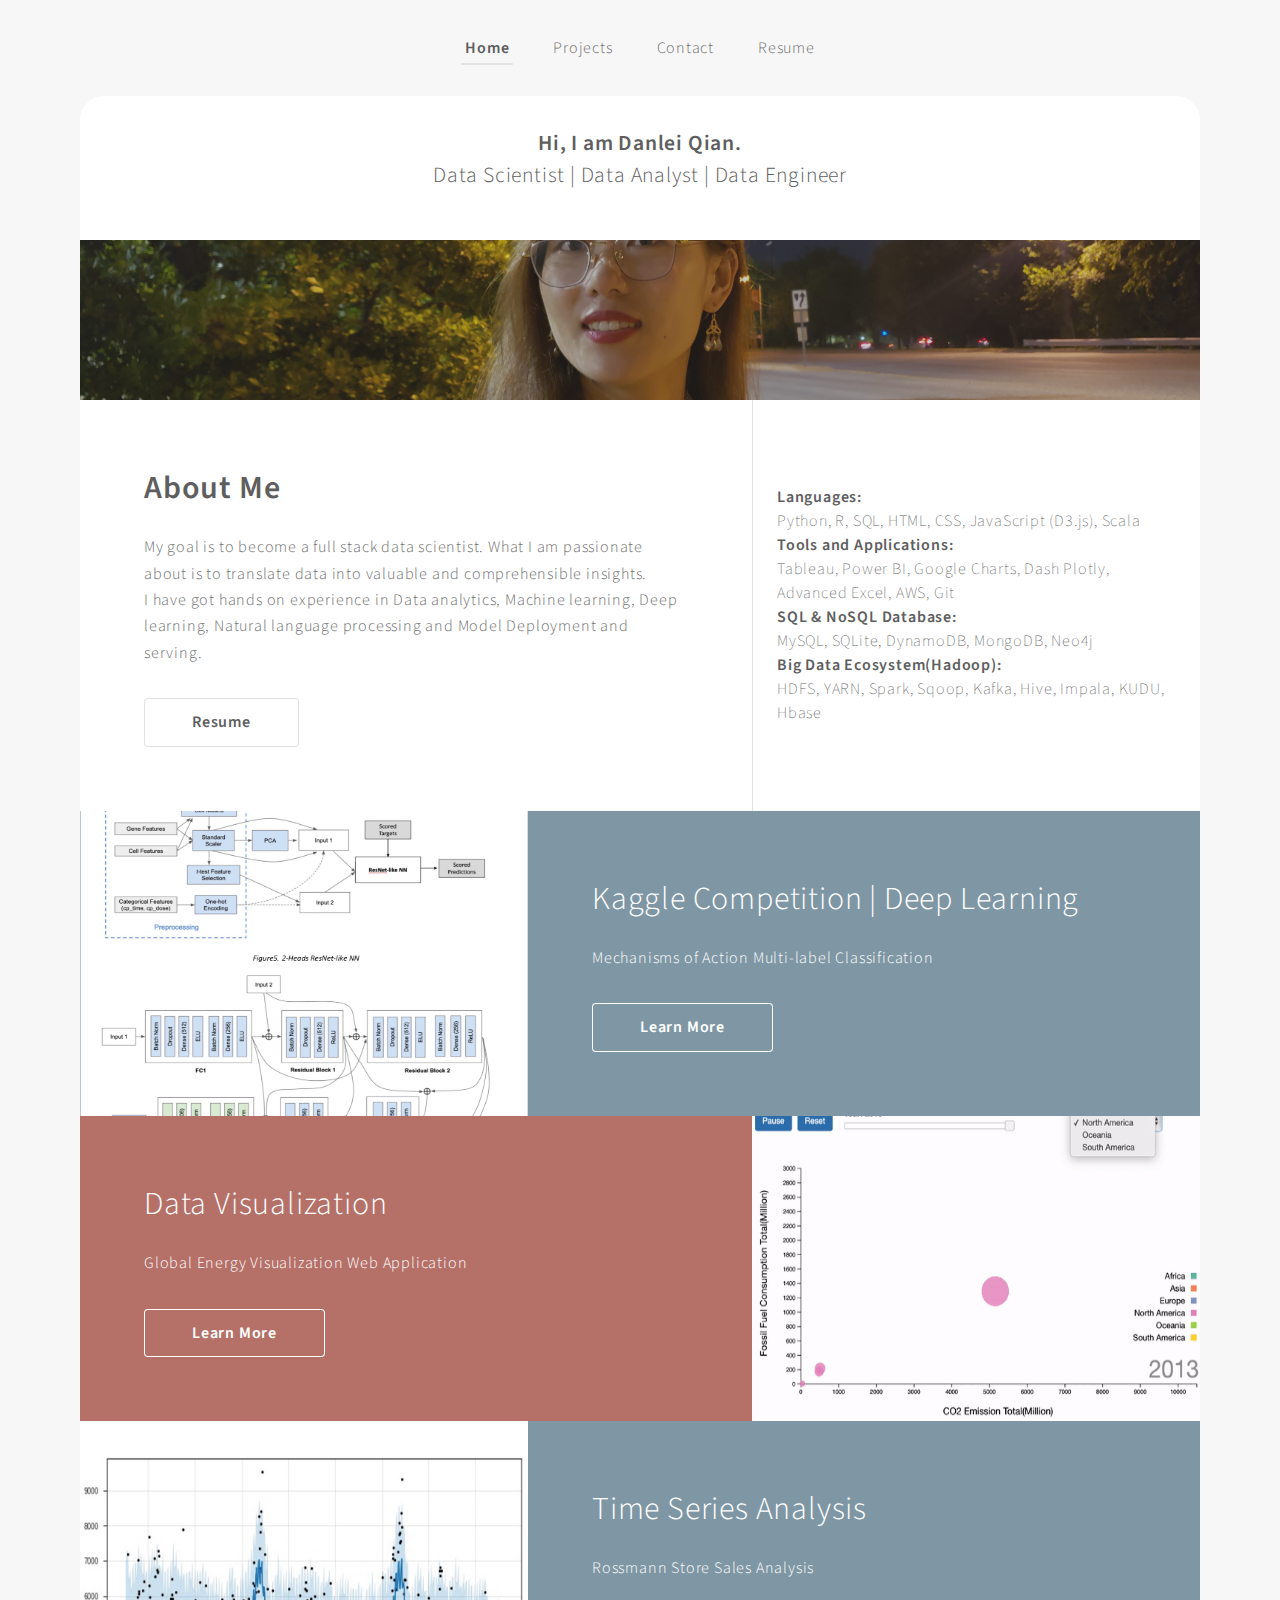
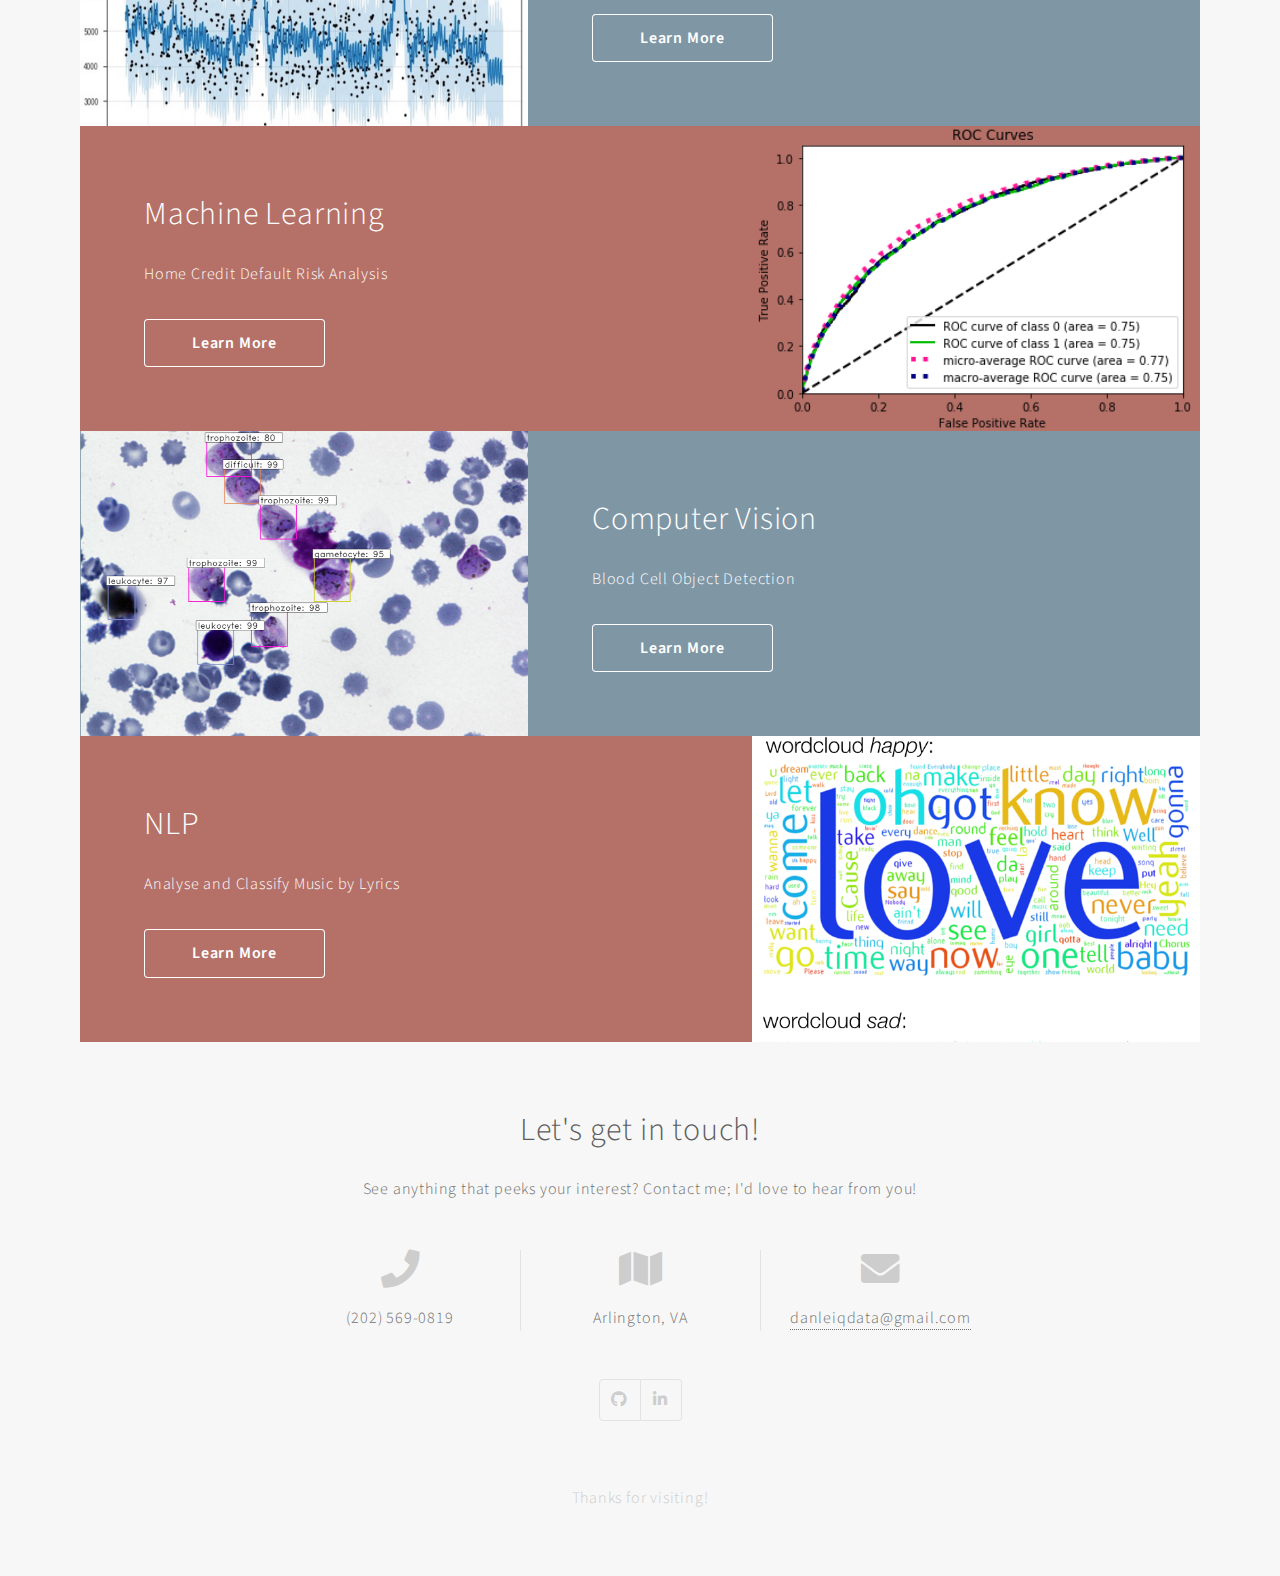
<file: index.html>
<!DOCTYPE HTML>
<!--
	Elemental by Pixelarity
	pixelarity.com | hello@pixelarity.com
	License: pixelarity.com/license
-->
<html>
	<head>
		<title>Danlei Qian's Portfolio</title>
		<meta charset="utf-8" />
		<meta name="viewport" content="width=device-width, initial-scale=1, user-scalable=no" />
		<link rel="stylesheet" href="assets/css/main.css" />
	</head>
	<body class="is-preload">

		<!-- Header -->
			<div id="header" class="alt">
				<a class="logo" href="index.html"><strong>Danlei Qian</strong> Data Scientist | Data Analyst | Data Engineer</a>
				<nav id="nav">
					<ul>
						<li class="active"><a href="index.html">Home</a></li>
						<li>
							<a href="#two">Projects</a>
							<!--
							<ul>
								<li><a href="#four">Link One</a></li>
								<li><a href="#">Link Two</a></li>
								<li><a href="#">Link Three</a></li>
								<li>
									<a href="#">Submenu</a>
									<ul>
										<li><a href="#">Link One</a></li>
										<li><a href="#">Link Two</a></li>
										<li><a href="#">Link Three</a></li>
										<li><a href="#">Link Four</a></li>
									</ul>
								</li>
								<li><a href="#">Link Five</a></li>
							</ul>
							-->
						</li>
						<li><a href="#footer">Contact</a></li>
						<li><a href="CV_Danlei_Qian.pdf">Resume</a></li>
					</ul>
				</nav>
			</div>

		<!-- Main -->
			<div id="main">

				<!-- Header -->
					<header>
						<span class="logo"></span>
						<h1><strong>Hi, I am Danlei Qian.</strong> </br>Data Scientist | Data Analyst | Data Engineer</h1>
					</header>

				<!-- Banner -->
					<section class="banner">
						<!--<h2>Ipsum feugiat tempus sed aliquam<br />
						neque dapibus lorem volutpat</h2>-->
						<ul class="actions special">
							<!--<li><a href="#" class="button">Resume</a></li>-->
						</ul>
					</section>

				<!-- One -->
					<section id="one" class="wrapper spotlight">
						<div class="content">
							<div class="inner">
								<h2><strong>About Me</strong></h2>
								<p>
									My goal is to become a full stack data scientist. What I am passionate about is to translate data into valuable and comprehensible insights. </br>I have got hands on experience in Data analytics, Machine learning, Deep learning, Natural language processing and Model Deployment and serving. 
								</p>
								<ul class="actions">
									<li><a href="CV_Danlei_Qian.pdf" class="button">Resume</a></li>
								</ul>
							</div>
						</div>
						<ul class="grid-icons">
							<li>
								<div class="inner">
									<!--<span class="icon solid fa-cog major"></span>-->
									<p>
										<h3><strong> Languages:</strong>  </br> Python, R, SQL, HTML, CSS, JavaScript (D3.js), Scala</br>
									<strong>  Tools and Applications: </strong></br> Tableau, Power BI, Google Charts, Dash Plotly, Advanced Excel, AWS, Git </br>
									<strong>  SQL & NoSQL Database:</strong> </br> MySQL, SQLite, DynamoDB, MongoDB, Neo4j </br>
									<strong>  Big Data Ecosystem(Hadoop):</strong></br> HDFS, YARN, Spark, Sqoop, Kafka, Hive, Impala, KUDU, Hbase </br></h3>
									</p>
								</div>
							</li>

<!--							
							<li>
								<div class="inner">
									<span class="icon solid fa-desktop major"></span>
									<h3>Aenean lorem</h3>
								</div>
							</li>
							<li>
								<div class="inner">
									<span class="icon solid fa-signal major"></span>
									<h3>Felis aliquam</h3>
								</div>
							</li>
							<li>
								<div class="inner">
									<span class="icon solid fa-check major"></span>
									<h3>Dui volutpat</h3>
								</div>
							</li>
							<li>
								<div class="inner">
									<span class="icon solid fa-cog major"></span>
									<h3>Dui volutpat</h3>
								</div>
							</li>
							<li>
								<div class="inner">
									<span class="icon solid fa-cog major"></span>
									<h3>Dui volutpat</h3>
								</div>
							</li>
-->
						</ul>
					</section>

				<!-- Two -->
					<section id="two" class="wrapper style1 spotlight alt">
						<div class="content">
							<div class="inner">
								<h2>Kaggle Competition | Deep Learning</h2>
								<p>Mechanisms of Action Multi-label Classification</p>
								<p></p>
								<ul class="actions">
									<li><a href="https://github.com/danleiQ/Mechanisms-of-Action-Classification" class="button">Learn More</a></li>
								</ul>
							</div>
						</div>
						<div class="image">
							<img src="images/pic00.png" data-position="30% 30%" alt="" />
						</div>
					</section>



				<!-- Three -->
					<section id="three" class="wrapper style2 spotlight">
					
						<div class="content">
							<div class="inner">
								<h2>Data Visualization</h2>
								<p>Global Energy Visualization Web Application</p>
								<ul class="actions">
									<li><a href="https://danleiq.github.io/Global-Energy-Visualization/html/index.html" class="button">Learn More</a></li>
								</ul>
							</div>
						</div>
						<div class="image">
							<img src="images/pic03.gif" data-position="center right" alt=""/> 
			                <!--
			                <div class='tableauPlaceholder' id='viz1610737573085' style='position: relative'>
			                    <noscript>
			                        <a href='#'>
			                            <img alt=' ' src='https:&#47;&#47;public.tableau.com&#47;static&#47;images&#47;En&#47;Energy_16107373859820&#47;Dash&#47;1_rss.png' style='border: none' />
			                        </a>
			                    </noscript>
			                    <object class='tableauViz'  style='display:none;'>
			                        <param name='host_url' value='https%3A%2F%2Fpublic.tableau.com%2F' /> 
			                        <param name='embed_code_version' value='3' /> 
			                        <param name='site_root' value='' />
			                        <param name='name' value='Energy_16107373859820&#47;Dash' />
			                        <param name='tabs' value='no' />
			                        <param name='toolbar' value='yes' />
			                        <param name='static_image' value='https:&#47;&#47;public.tableau.com&#47;static&#47;images&#47;En&#47;Energy_16107373859820&#47;Dash&#47;1.png' /> 
			                        <param name='animate_transition' value='yes' />
			                        <param name='display_static_image' value='yes' />
			                        <param name='display_spinner' value='yes' />
			                        <param name='display_overlay' value='yes' />
			                        <param name='display_count' value='yes' />
			                        <param name='language' value='en' />
			                        <param name='filter' value='publish=yes' />
			                    </object>
			                </div> 
			                -->         							
						</div>
					</section>

				<!-- Four -->
					<section id="three" class="wrapper style1 spotlight alt">
					
						<div class="content">
							<div class="inner">
								<h2>Time Series Analysis</h2>
								<p>Rossmann Store Sales Analysis</p>
								<ul class="actions">
									<li><a href="https://github.com/danleiQ/Rossmann-Store-Sales-Timeseries-Analysis" class="button">Learn More</a></li>
								</ul>
							</div>
						</div>
						<div class="image">
							<img src="images/pic05.jpg" data-position="top right" alt="" />
						</div>
					</section>

				<!-- Add1 -->
					<section id="four" class="wrapper style2 spotlight">

						<div class="content">
							<div class="inner">
								<h2>Machine Learning</h2>
								<p>Home Credit Default Risk Analysis</p>
								<ul class="actions">
									<li><a href="https://github.com/danleiQ/Home-Credit-Default-Risk-Analysis" class="button">Learn More</a></li>
								</ul>
							</div>
						</div>
						<div class="image">
							<img src="images/pic06.png" data-position="center right" alt="" />
						</div>
					</section>
				<!-- Two -->
					<section id="three" class="wrapper style1 spotlight alt">
					
						<div class="content">
							<div class="inner">
								<h2>Computer Vision</h2>
								<p>Blood Cell Object Detection</p>
								<ul class="actions">
									<li><a href="https://github.com/danleiQ/Blood-Cell-Detection-Final-Project-Group3" class="button">Learn More</a></li>
								</ul>
							</div>
						</div>
						<div class="image">
							<img src="images/pic02.png" data-position="30% 30%" alt="" />
						</div>
					</section>
				<!-- Add2 -->
					<section id="four" class="wrapper style2 spotlight">
						<div class="content">
							<div class="inner">
								<h2>NLP</h2>
								<p>Analyse and Classify Music by Lyrics</p>
								<ul class="actions">
									<li><a href="https://github.com/danleiQ/ANALYSE-AND-CLASSIFY-MUSIC-BY-LYRICS" class="button">Learn More</a></li>
								</ul>
							</div>
						</div>
						<div class="image">
							<img src="images/pic07.png" data-position="top right" alt="" />
						</div>
					</section>

				<!-- Five -->
				<!--
					<section id="Contact" class="wrapper special">
						<h2>More About Me!</h2>
						<p></p>
						<ul class="faces">
							<li>
								<span class="image"><img src="images/pic11.jpg" alt="" /></span>
								<h3>Jane Doe</h3>
								<p>"Aliquam erat et volutpat. Nam dui mi, tincidunt quis, porttitor magna etiam lorem tempus."</p>
							</li>
							<li>
								<span class="image"><img src="images/pic12.jpg" alt="" /></span>
								<h3>John Anderson</h3>
								<p>"Aliquam erat et volutpat. Nam dui mi, tincidunt quis, porttitor magna etiam lorem tempus."</p>
							</li>
							
							<li>
								<span class="image"><img src="images/pic13.jpg" alt="" /></span>
								<h3>Kate Smith</h3>
								<p>"Aliquam erat et volutpat. Nam dui mi, tincidunt quis, porttitor magna etiam lorem tempus."</p>
							</li>
						
						</ul>
					</section> 
				-->

			</div>

		<!-- Footer -->
			<div id="footer">
				<h2>Let's get in touch!</h2>
				<p>See anything that peeks your interest? Contact me; I'd love to hear from you!</p>
				<ul class="major-icons">
					<li>
						<h3 class="icon solid fa-phone major"><span class="label">Phone</span></h3>
						<p>(202) 569-0819</p>
					</li>
					<li>
						<h3 class="icon solid fa-map major"><span class="label">Address</span></h3>
						<p>Arlington, VA</p>
					</li>
					<li>
						<h3 class="icon solid fa-envelope major"><span class="label">Email</span></h3>
						<p><a href="mailto: danleiqdata@gmail.com">danleiqdata@gmail.com</a></p>
					</li>
				</ul>
				<ul class="joined-icons">
					<li><a href="https://github.com/danleiQ" class="icon brands fa-github"><span class="label">GitHub</span></a></li>
					<li><a href="https://www.linkedin.com/in/danleiq/" class="icon brands fa-linkedin-in"><span class="label">LinkedIn</span></a></li>
				</ul>
				<p class="copyright">Thanks for visiting!</p>
			</div>

		<!-- Scripts -->
			<script src="assets/js/jquery.min.js"></script>
			<script src="assets/js/jquery.dropotron.min.js"></script>
			<script src="assets/js/jquery.scrollex.min.js"></script>
			<script src="assets/js/browser.min.js"></script>
			<script src="assets/js/breakpoints.min.js"></script>
			<script src="assets/js/util.js"></script>
			<script src="assets/js/main.js"></script>

			<script type='text/javascript'>                    
			    var divElement = document.getElementById('viz1610737573085');                    
			    var vizElement = divElement.getElementsByTagName('object')[0];                    
			    if ( divElement.offsetWidth > 800 ) { 
			        vizElement.style.width='1000px';
			        vizElement.style.height='827px';
			    } else if ( divElement.offsetWidth > 500 ) { 
			        vizElement.style.width='1000px';
			        vizElement.style.height='827px';
			    } else { 
			        vizElement.style.width='450px';
			        vizElement.style.height='500px';}    //927px                 
			        var scriptElement = document.createElement('script');                    
			        scriptElement.src = 'https://public.tableau.com/javascripts/api/viz_v1.js';                    
			        vizElement.parentNode.insertBefore(scriptElement, vizElement);                
			</script>

	</body>
</html>
</file>
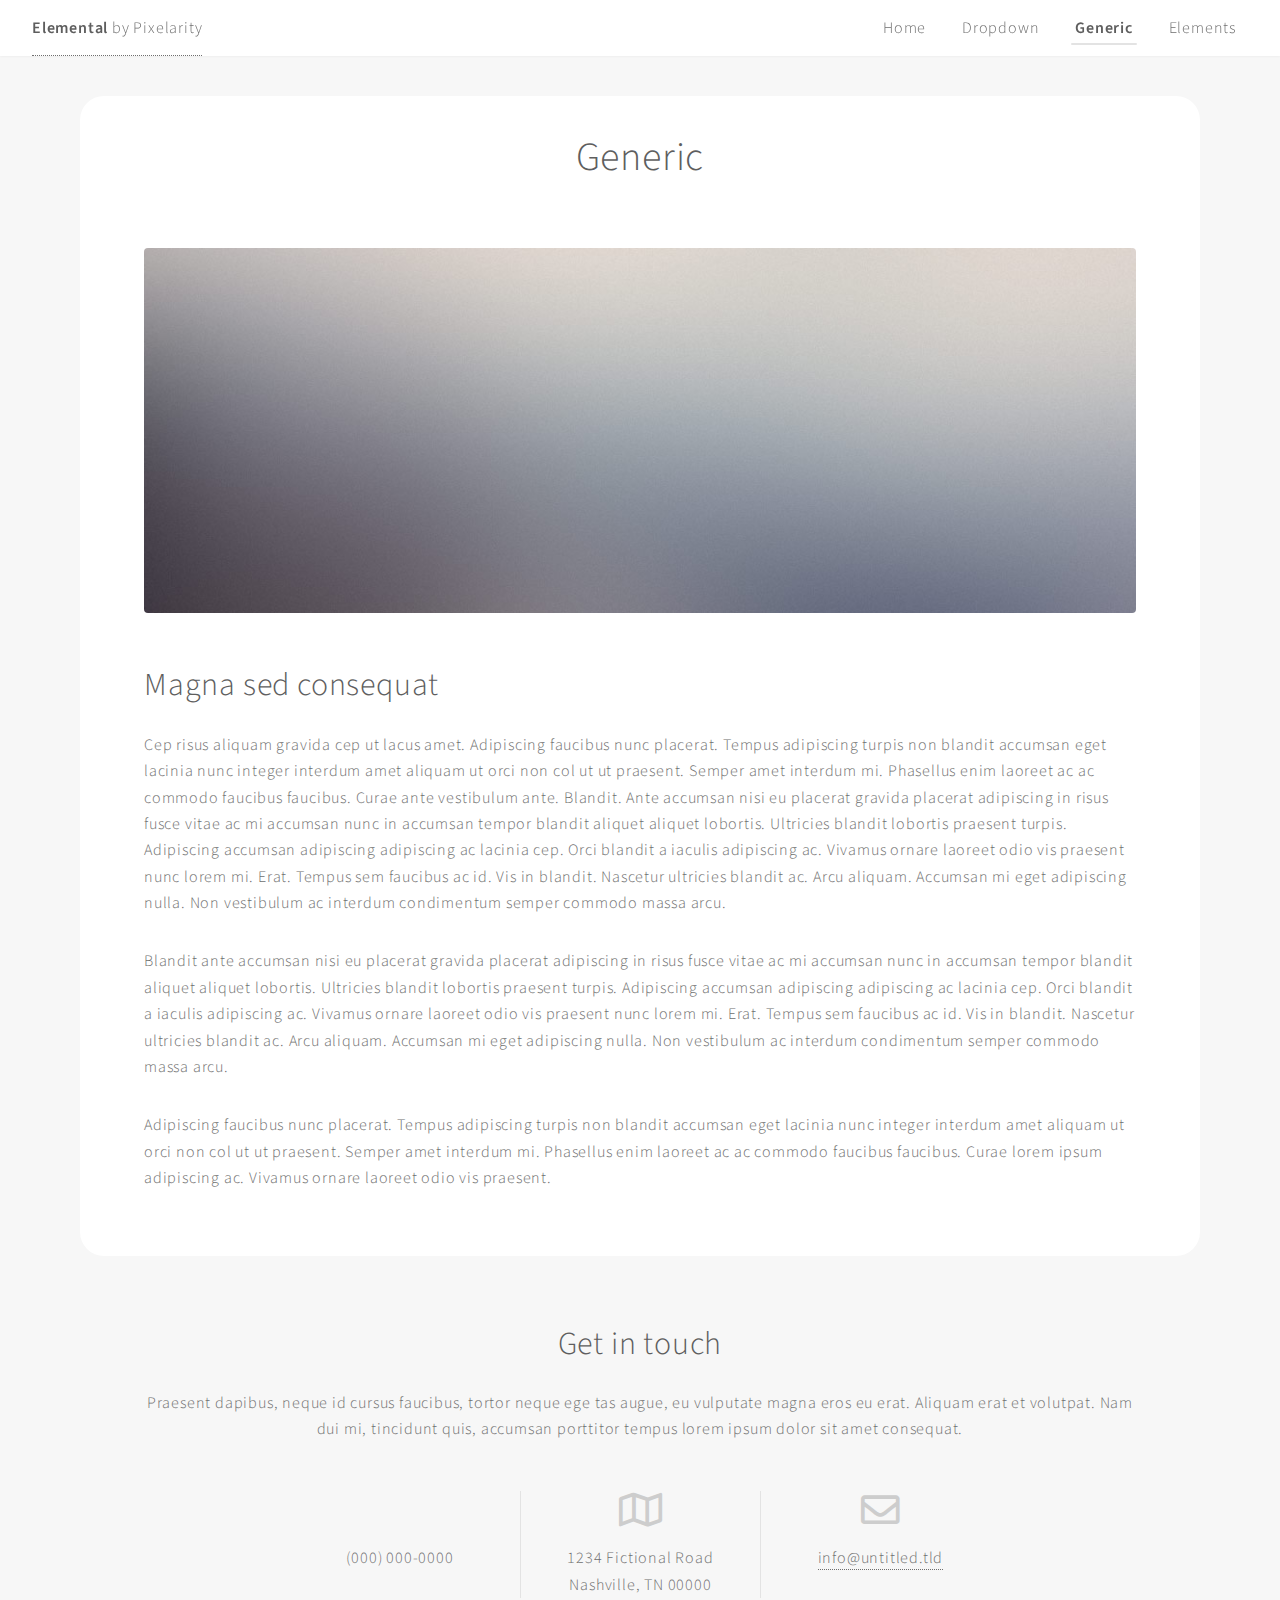
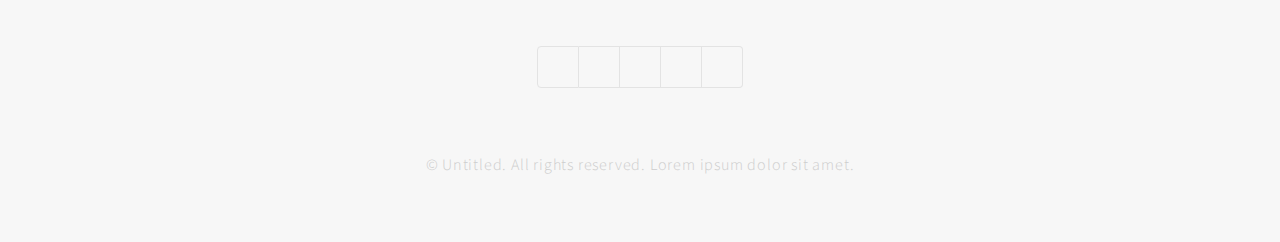
<file: generic.html>
<!DOCTYPE HTML>
<!--
	Elemental by Pixelarity
	pixelarity.com | hello@pixelarity.com
	License: pixelarity.com/license
-->
<html>
	<head>
		<title>Untitled</title>
		<meta charset="utf-8" />
		<meta name="viewport" content="width=device-width, initial-scale=1, user-scalable=no" />
		<link rel="stylesheet" href="assets/css/main.css" />
	</head>
	<body class="is-preload">

		<!-- Header -->
			<div id="header">
				<a class="logo" href="index.html"><strong>Elemental</strong> by Pixelarity</a>
				<nav id="nav">
					<ul>
						<li><a href="index.html">Home</a></li>
						<li>
							<a href="#">Dropdown</a>
							<ul>
								<li><a href="#">Link One</a></li>
								<li><a href="#">Link Two</a></li>
								<li><a href="#">Link Three</a></li>
								<li>
									<a href="#">Submenu</a>
									<ul>
										<li><a href="#">Link One</a></li>
										<li><a href="#">Link Two</a></li>
										<li><a href="#">Link Three</a></li>
										<li><a href="#">Link Four</a></li>
									</ul>
								</li>
								<li><a href="#">Link Five</a></li>
							</ul>
						</li>
						<li class="active"><a href="generic.html">Generic</a></li>
						<li><a href="elements.html">Elements</a></li>
					</ul>
				</nav>
			</div>

		<!-- Main -->
			<div id="main">

				<!-- Header -->
					<header>
						<h1>Generic</h1>
					</header>

				<!-- Content -->
					<section id="content" class="wrapper">
						<span class="image main"><img src="images/pic08.jpg" alt="" /></span>
						<h2>Magna sed consequat</h2>
						<p>Cep risus aliquam gravida cep ut lacus amet. Adipiscing faucibus nunc placerat. Tempus adipiscing turpis non blandit accumsan eget lacinia nunc integer interdum amet aliquam ut orci non col ut ut praesent. Semper amet interdum mi. Phasellus enim laoreet ac ac commodo faucibus faucibus. Curae ante vestibulum ante. Blandit. Ante accumsan nisi eu placerat gravida placerat adipiscing in risus fusce vitae ac mi accumsan nunc in accumsan tempor blandit aliquet aliquet lobortis. Ultricies blandit lobortis praesent turpis. Adipiscing accumsan adipiscing adipiscing ac lacinia cep. Orci blandit a iaculis adipiscing ac. Vivamus ornare laoreet odio vis praesent nunc lorem mi. Erat. Tempus sem faucibus ac id. Vis in blandit. Nascetur ultricies blandit ac. Arcu aliquam. Accumsan mi eget adipiscing nulla. Non vestibulum ac interdum condimentum semper commodo massa arcu.</p>
						<p>Blandit ante accumsan nisi eu placerat gravida placerat adipiscing in risus fusce vitae ac mi accumsan nunc in accumsan tempor blandit aliquet aliquet lobortis. Ultricies blandit lobortis praesent turpis. Adipiscing accumsan adipiscing adipiscing ac lacinia cep. Orci blandit a iaculis adipiscing ac. Vivamus ornare laoreet odio vis praesent nunc lorem mi. Erat. Tempus sem faucibus ac id. Vis in blandit. Nascetur ultricies blandit ac. Arcu aliquam. Accumsan mi eget adipiscing nulla. Non vestibulum ac interdum condimentum semper commodo massa arcu.</p>
						<p>Adipiscing faucibus nunc placerat. Tempus adipiscing turpis non blandit accumsan eget lacinia nunc integer interdum amet aliquam ut orci non col ut ut praesent. Semper amet interdum mi. Phasellus enim laoreet ac ac commodo faucibus faucibus. Curae lorem ipsum adipiscing ac. Vivamus ornare laoreet odio vis praesent.</p>
					</section>

			</div>

		<!-- Footer -->
			<div id="footer">
				<h2>Get in touch</h2>
				<p>Praesent dapibus, neque id cursus faucibus, tortor neque ege tas augue, eu vulputate magna eros eu erat. Aliquam erat et volutpat. Nam dui mi, tincidunt quis, accumsan porttitor tempus lorem ipsum dolor sit amet consequat.</p>
				<ul class="major-icons">
					<li>
						<h3 class="icon fa-phone major"><span class="label">Phone</span></h3>
						<p>(000) 000-0000</p>
					</li>
					<li>
						<h3 class="icon fa-map major"><span class="label">Address</span></h3>
						<p>1234 Fictional Road<br />
						Nashville, TN 00000</p>
					</li>
					<li>
						<h3 class="icon fa-envelope major"><span class="label">Email</span></h3>
						<p><a href="#">info@untitled.tld</a></p>
					</li>
				</ul>
				<ul class="joined-icons">
					<li><a href="#" class="icon fa-facebook"><span class="label">Facebook</span></a></li>
					<li><a href="#" class="icon fa-twitter"><span class="label">Twitter</span></a></li>
					<li><a href="#" class="icon fa-github"><span class="label">GitHub</span></a></li>
					<li><a href="#" class="icon fa-instagram"><span class="label">Instagram</span></a></li>
					<li><a href="#" class="icon fa-linkedin"><span class="label">LinkedIn</span></a></li>
				</ul>
				<p class="copyright">&copy; Untitled. All rights reserved. Lorem ipsum dolor sit amet.</p>
			</div>

		<!-- Scripts -->
			<script src="assets/js/jquery.min.js"></script>
			<script src="assets/js/jquery.dropotron.min.js"></script>
			<script src="assets/js/jquery.scrollex.min.js"></script>
			<script src="assets/js/browser.min.js"></script>
			<script src="assets/js/breakpoints.min.js"></script>
			<script src="assets/js/util.js"></script>
			<script src="assets/js/main.js"></script>

	</body>
</html>
</file>
<file: assets/css/main.css>
@import url(fontawesome-all.min.css);
@import url("https://fonts.googleapis.com/css?family=Source+Sans+Pro:300,300italic,600,600italic");

/*
	Elemental by Pixelarity
	pixelarity.com | hello@pixelarity.com
	License: pixelarity.com/license
*/

html, body, div, span, applet, object,
iframe, h1, h2, h3, h4, h5, h6, p, blockquote,
pre, a, abbr, acronym, address, big, cite,
code, del, dfn, em, img, ins, kbd, q, s, samp,
small, strike, strong, sub, sup, tt, var, b,
u, i, center, dl, dt, dd, ol, ul, li, fieldset,
form, label, legend, table, caption, tbody,
tfoot, thead, tr, th, td, article, aside,
canvas, details, embed, figure, figcaption,
footer, header, hgroup, menu, nav, output, ruby,
section, summary, time, mark, audio, video {
	margin: 0;
	padding: 0;
	border: 0;
	font-size: 100%;
	font: inherit;
	vertical-align: baseline;}

article, aside, details, figcaption, figure,
footer, header, hgroup, menu, nav, section {
	display: block;}

body {
	line-height: 1;
}

ol, ul {
	list-style: none;
}

blockquote, q {
	quotes: none;
}

	blockquote:before, blockquote:after, q:before, q:after {
		content: '';
		content: none;
	}

table {
	border-collapse: collapse;
	border-spacing: 0;
}

body {
	-webkit-text-size-adjust: none;
}

mark {
	background-color: transparent;
	color: inherit;
}

input::-moz-focus-inner {
	border: 0;
	padding: 0;
}

input, select, textarea {
	-moz-appearance: none;
	-webkit-appearance: none;
	-ms-appearance: none;
	appearance: none;
}

/* Basic */

	@-ms-viewport {
		width: device-width;
	}

	body {
		-ms-overflow-style: scrollbar;
	}

	@media screen and (max-width: 480px) {

		html, body {
			min-width: 320px;
		}

	}

	html {
		box-sizing: border-box;
	}

	*, *:before, *:after {
		box-sizing: inherit;
	}

	body {
		background: #ffffff;
	}

		body.is-preload *, body.is-preload *:before, body.is-preload *:after {
			-moz-animation: none !important;
			-webkit-animation: none !important;
			-ms-animation: none !important;
			animation: none !important;
			-moz-transition: none !important;
			-webkit-transition: none !important;
			-ms-transition: none !important;
			transition: none !important;
		}

/* Type */

	body {
		background-color: #f7f7f7; /*#f7f7f7*/
		color: #6e6e6e;
	}

	body, input, select, textarea {
		font-family: "Source Sans Pro", Helvetica, sans-serif;
		font-size: 14pt;
		font-weight: 300;
		line-height: 1.65;
		letter-spacing: 0.05em;
	}

		@media screen and (max-width: 1680px) {

			body, input, select, textarea {
				font-size: 12pt;
			}

		}

		@media screen and (max-width: 736px) {

			body, input, select, textarea {
				font-size: 11.5pt;
			}

		}

		@media screen and (max-width: 360px) {

			body, input, select, textarea {
				font-size: 10.5pt;
			}

		}

	a {
		-moz-transition: color 0.2s ease-in-out, border-bottom-color 0.2s ease-in-out, background-color 0.2s ease-in-out;
		-webkit-transition: color 0.2s ease-in-out, border-bottom-color 0.2s ease-in-out, background-color 0.2s ease-in-out;
		-ms-transition: color 0.2s ease-in-out, border-bottom-color 0.2s ease-in-out, background-color 0.2s ease-in-out;
		transition: color 0.2s ease-in-out, border-bottom-color 0.2s ease-in-out, background-color 0.2s ease-in-out;
		text-decoration: none;
		border-bottom: dotted 1px;
		color: inherit;
	}

		a:hover {
			border-bottom-color: transparent;
		}

			a:hover strong {
				color: inherit !important;
			}

	strong, b {
		font-weight: 600;
	}

	em, i {
		font-style: italic;
	}

	p {
		margin: 0 0 2em 0;
	}

	h1, h2, h3, h4, h5, h6 {
		font-weight: 300;
		line-height: 1.5;
		margin: 0 0 0.7em 0;
	}

		h1 a, h2 a, h3 a, h4 a, h5 a, h6 a {
			color: inherit;
			text-decoration: none;
		}

	h1 {
		font-size: 3em;
	}

	h2 {
		font-size: 2em;
	}

	h3 {
		font-size: 1.5em;
	}

	h4 {
		font-size: 1.1em;
	}

	h5 {
		font-size: 0.9em;
	}

	h6 {
		font-size: 0.7em;
	}

	@media screen and (max-width: 1280px) {

		h1 {
			font-size: 2.5em;
		}

	}

	@media screen and (max-width: 736px) {

		h1 {
			font-size: 1.75em;
		}

		h2 {
			font-size: 1.5em;
		}

		h3 {
			font-size: 1.35em;
		}

		h4 {
			font-size: 1em;
		}

		h1 br, h2 br, h3 br, h4 br, h5 br, h6 br {
			display: none;
		}

	}

	@media screen and (max-width: 480px) {

		h2 {
			font-size: 1.35em;
		}

		h3 {
			font-size: 1em;
		}

	}

	sub {
		font-size: 0.8em;
		position: relative;
		top: 0.5em;
	}

	sup {
		font-size: 0.8em;
		position: relative;
		top: -0.5em;
	}

	blockquote {
		border-left: solid 4px;
		font-style: italic;
		margin: 0 0 2em 0;
		padding: 0.5em 0 0.5em 2em;
	}

	code {
		border-radius: 4px;
		border: solid 1px;
		font-family: "Courier New", monospace;
		font-size: 0.9em;
		margin: 0 0.25em;
		padding: 0.25em 0.65em;
	}

	pre {
		-webkit-overflow-scrolling: touch;
		font-family: "Courier New", monospace;
		font-size: 0.9em;
		margin: 0 0 2em 0;
	}

		pre code {
			display: block;
			line-height: 1.75;
			padding: 1em 1.5em;
			overflow-x: auto;
		}

	hr {
		border: 0;
		border-bottom: solid 1px;
		margin: 2em 0;
	}

		hr.major {
			margin: 3em 0;
		}

	.align-left {
		text-align: left;
	}

	.align-center {
		text-align: center;
	}

	.align-right {
		text-align: right;
	}

	input, select, textarea {
		color: #5e5e5e;
	}

	a:hover {
		color: #e09476 !important;
	}

	strong, b {
		color: #5e5e5e;
	}

	h1, h2, h3, h4, h5, h6 {
		color: #5e5e5e;
	}

	blockquote {
		border-left-color: #e3e3e3;
	}

	code {
		background: rgba(144, 144, 144, 0.075);
		border-color: #e3e3e3;
	}

	hr {
		border-bottom-color: #e3e3e3;
	}

/* Row */

	.row {
		display: flex;
		flex-wrap: wrap;
		box-sizing: border-box;
		align-items: stretch;
	}

		.row > * {
			box-sizing: border-box;
		}

		.row.gtr-uniform > * > :last-child {
			margin-bottom: 0;
		}

		.row.aln-left {
			justify-content: flex-start;
		}

		.row.aln-center {
			justify-content: center;
		}

		.row.aln-right {
			justify-content: flex-end;
		}

		.row.aln-top {
			align-items: flex-start;
		}

		.row.aln-middle {
			align-items: center;
		}

		.row.aln-bottom {
			align-items: flex-end;
		}

		.row > .imp {
			order: -1;
		}

		.row > .col-1 {
			width: 8.33333%;
		}

		.row > .off-1 {
			margin-left: 8.33333%;
		}

		.row > .col-2 {
			width: 16.66667%;
		}

		.row > .off-2 {
			margin-left: 16.66667%;
		}

		.row > .col-3 {
			width: 25%;
		}

		.row > .off-3 {
			margin-left: 25%;
		}

		.row > .col-4 {
			width: 33.33333%;
		}

		.row > .off-4 {
			margin-left: 33.33333%;
		}

		.row > .col-5 {
			width: 41.66667%;
		}

		.row > .off-5 {
			margin-left: 41.66667%;
		}

		.row > .col-6 {
			width: 50%;
		}

		.row > .off-6 {
			margin-left: 50%;
		}

		.row > .col-7 {
			width: 58.33333%;
		}

		.row > .off-7 {
			margin-left: 58.33333%;
		}

		.row > .col-8 {
			width: 66.66667%;
		}

		.row > .off-8 {
			margin-left: 66.66667%;
		}

		.row > .col-9 {
			width: 75%;
		}

		.row > .off-9 {
			margin-left: 75%;
		}

		.row > .col-10 {
			width: 83.33333%;
		}

		.row > .off-10 {
			margin-left: 83.33333%;
		}

		.row > .col-11 {
			width: 91.66667%;
		}

		.row > .off-11 {
			margin-left: 91.66667%;
		}

		.row > .col-12 {
			width: 100%;
		}

		.row > .off-12 {
			margin-left: 100%;
		}

		.row.gtr-0 {
			margin-top: 0;
			margin-left: 0em;
		}

			.row.gtr-0 > * {
				padding: 0 0 0 0em;
			}

			.row.gtr-0.gtr-uniform {
				margin-top: 0em;
			}

				.row.gtr-0.gtr-uniform > * {
					padding-top: 0em;
				}

		.row.gtr-25 {
			margin-top: 0;
			margin-left: -0.3375em;
		}

			.row.gtr-25 > * {
				padding: 0 0 0 0.3375em;
			}

			.row.gtr-25.gtr-uniform {
				margin-top: -0.3375em;
			}

				.row.gtr-25.gtr-uniform > * {
					padding-top: 0.3375em;
				}

		.row.gtr-50 {
			margin-top: 0;
			margin-left: -0.675em;
		}

			.row.gtr-50 > * {
				padding: 0 0 0 0.675em;
			}

			.row.gtr-50.gtr-uniform {
				margin-top: -0.675em;
			}

				.row.gtr-50.gtr-uniform > * {
					padding-top: 0.675em;
				}

		.row {
			margin-top: 0;
			margin-left: -1.35em;
		}

			.row > * {
				padding: 0 0 0 1.35em;
			}

			.row.gtr-uniform {
				margin-top: -1.35em;
			}

				.row.gtr-uniform > * {
					padding-top: 1.35em;
				}

		.row.gtr-150 {
			margin-top: 0;
			margin-left: -2.025em;
		}

			.row.gtr-150 > * {
				padding: 0 0 0 2.025em;
			}

			.row.gtr-150.gtr-uniform {
				margin-top: -2.025em;
			}

				.row.gtr-150.gtr-uniform > * {
					padding-top: 2.025em;
				}

		.row.gtr-200 {
			margin-top: 0;
			margin-left: -2.7em;
		}

			.row.gtr-200 > * {
				padding: 0 0 0 2.7em;
			}

			.row.gtr-200.gtr-uniform {
				margin-top: -2.7em;
			}

				.row.gtr-200.gtr-uniform > * {
					padding-top: 2.7em;
				}

		@media screen and (max-width: 1680px) {

			.row {
				display: flex;
				flex-wrap: wrap;
				box-sizing: border-box;
				align-items: stretch;
			}

				.row > * {
					box-sizing: border-box;
				}

				.row.gtr-uniform > * > :last-child {
					margin-bottom: 0;
				}

				.row.aln-left {
					justify-content: flex-start;
				}

				.row.aln-center {
					justify-content: center;
				}

				.row.aln-right {
					justify-content: flex-end;
				}

				.row.aln-top {
					align-items: flex-start;
				}

				.row.aln-middle {
					align-items: center;
				}

				.row.aln-bottom {
					align-items: flex-end;
				}

				.row > .imp-xlarge {
					order: -1;
				}

				.row > .col-1-xlarge {
					width: 8.33333%;
				}

				.row > .off-1-xlarge {
					margin-left: 8.33333%;
				}

				.row > .col-2-xlarge {
					width: 16.66667%;
				}

				.row > .off-2-xlarge {
					margin-left: 16.66667%;
				}

				.row > .col-3-xlarge {
					width: 25%;
				}

				.row > .off-3-xlarge {
					margin-left: 25%;
				}

				.row > .col-4-xlarge {
					width: 33.33333%;
				}

				.row > .off-4-xlarge {
					margin-left: 33.33333%;
				}

				.row > .col-5-xlarge {
					width: 41.66667%;
				}

				.row > .off-5-xlarge {
					margin-left: 41.66667%;
				}

				.row > .col-6-xlarge {
					width: 50%;
				}

				.row > .off-6-xlarge {
					margin-left: 50%;
				}

				.row > .col-7-xlarge {
					width: 58.33333%;
				}

				.row > .off-7-xlarge {
					margin-left: 58.33333%;
				}

				.row > .col-8-xlarge {
					width: 66.66667%;
				}

				.row > .off-8-xlarge {
					margin-left: 66.66667%;
				}

				.row > .col-9-xlarge {
					width: 75%;
				}

				.row > .off-9-xlarge {
					margin-left: 75%;
				}

				.row > .col-10-xlarge {
					width: 83.33333%;
				}

				.row > .off-10-xlarge {
					margin-left: 83.33333%;
				}

				.row > .col-11-xlarge {
					width: 91.66667%;
				}

				.row > .off-11-xlarge {
					margin-left: 91.66667%;
				}

				.row > .col-12-xlarge {
					width: 100%;
				}

				.row > .off-12-xlarge {
					margin-left: 100%;
				}

				.row.gtr-0 {
					margin-top: 0;
					margin-left: 0em;
				}

					.row.gtr-0 > * {
						padding: 0 0 0 0em;
					}

					.row.gtr-0.gtr-uniform {
						margin-top: 0em;
					}

						.row.gtr-0.gtr-uniform > * {
							padding-top: 0em;
						}

				.row.gtr-25 {
					margin-top: 0;
					margin-left: -0.3375em;
				}

					.row.gtr-25 > * {
						padding: 0 0 0 0.3375em;
					}

					.row.gtr-25.gtr-uniform {
						margin-top: -0.3375em;
					}

						.row.gtr-25.gtr-uniform > * {
							padding-top: 0.3375em;
						}

				.row.gtr-50 {
					margin-top: 0;
					margin-left: -0.675em;
				}

					.row.gtr-50 > * {
						padding: 0 0 0 0.675em;
					}

					.row.gtr-50.gtr-uniform {
						margin-top: -0.675em;
					}

						.row.gtr-50.gtr-uniform > * {
							padding-top: 0.675em;
						}

				.row {
					margin-top: 0;
					margin-left: -1.35em;
				}

					.row > * {
						padding: 0 0 0 1.35em;
					}

					.row.gtr-uniform {
						margin-top: -1.35em;
					}

						.row.gtr-uniform > * {
							padding-top: 1.35em;
						}

				.row.gtr-150 {
					margin-top: 0;
					margin-left: -2.025em;
				}

					.row.gtr-150 > * {
						padding: 0 0 0 2.025em;
					}

					.row.gtr-150.gtr-uniform {
						margin-top: -2.025em;
					}

						.row.gtr-150.gtr-uniform > * {
							padding-top: 2.025em;
						}

				.row.gtr-200 {
					margin-top: 0;
					margin-left: -2.7em;
				}

					.row.gtr-200 > * {
						padding: 0 0 0 2.7em;
					}

					.row.gtr-200.gtr-uniform {
						margin-top: -2.7em;
					}

						.row.gtr-200.gtr-uniform > * {
							padding-top: 2.7em;
						}

		}

		@media screen and (max-width: 1280px) {

			.row {
				display: flex;
				flex-wrap: wrap;
				box-sizing: border-box;
				align-items: stretch;
			}

				.row > * {
					box-sizing: border-box;
				}

				.row.gtr-uniform > * > :last-child {
					margin-bottom: 0;
				}

				.row.aln-left {
					justify-content: flex-start;
				}

				.row.aln-center {
					justify-content: center;
				}

				.row.aln-right {
					justify-content: flex-end;
				}

				.row.aln-top {
					align-items: flex-start;
				}

				.row.aln-middle {
					align-items: center;
				}

				.row.aln-bottom {
					align-items: flex-end;
				}

				.row > .imp-large {
					order: -1;
				}

				.row > .col-1-large {
					width: 8.33333%;
				}

				.row > .off-1-large {
					margin-left: 8.33333%;
				}

				.row > .col-2-large {
					width: 16.66667%;
				}

				.row > .off-2-large {
					margin-left: 16.66667%;
				}

				.row > .col-3-large {
					width: 25%;
				}

				.row > .off-3-large {
					margin-left: 25%;
				}

				.row > .col-4-large {
					width: 33.33333%;
				}

				.row > .off-4-large {
					margin-left: 33.33333%;
				}

				.row > .col-5-large {
					width: 41.66667%;
				}

				.row > .off-5-large {
					margin-left: 41.66667%;
				}

				.row > .col-6-large {
					width: 50%;
				}

				.row > .off-6-large {
					margin-left: 50%;
				}

				.row > .col-7-large {
					width: 58.33333%;
				}

				.row > .off-7-large {
					margin-left: 58.33333%;
				}

				.row > .col-8-large {
					width: 66.66667%;
				}

				.row > .off-8-large {
					margin-left: 66.66667%;
				}

				.row > .col-9-large {
					width: 75%;
				}

				.row > .off-9-large {
					margin-left: 75%;
				}

				.row > .col-10-large {
					width: 83.33333%;
				}

				.row > .off-10-large {
					margin-left: 83.33333%;
				}

				.row > .col-11-large {
					width: 91.66667%;
				}

				.row > .off-11-large {
					margin-left: 91.66667%;
				}

				.row > .col-12-large {
					width: 100%;
				}

				.row > .off-12-large {
					margin-left: 100%;
				}

				.row.gtr-0 {
					margin-top: 0;
					margin-left: 0em;
				}

					.row.gtr-0 > * {
						padding: 0 0 0 0em;
					}

					.row.gtr-0.gtr-uniform {
						margin-top: 0em;
					}

						.row.gtr-0.gtr-uniform > * {
							padding-top: 0em;
						}

				.row.gtr-25 {
					margin-top: 0;
					margin-left: -0.3375em;
				}

					.row.gtr-25 > * {
						padding: 0 0 0 0.3375em;
					}

					.row.gtr-25.gtr-uniform {
						margin-top: -0.3375em;
					}

						.row.gtr-25.gtr-uniform > * {
							padding-top: 0.3375em;
						}

				.row.gtr-50 {
					margin-top: 0;
					margin-left: -0.675em;
				}

					.row.gtr-50 > * {
						padding: 0 0 0 0.675em;
					}

					.row.gtr-50.gtr-uniform {
						margin-top: -0.675em;
					}

						.row.gtr-50.gtr-uniform > * {
							padding-top: 0.675em;
						}

				.row {
					margin-top: 0;
					margin-left: -1.35em;
				}

					.row > * {
						padding: 0 0 0 1.35em;
					}

					.row.gtr-uniform {
						margin-top: -1.35em;
					}

						.row.gtr-uniform > * {
							padding-top: 1.35em;
						}

				.row.gtr-150 {
					margin-top: 0;
					margin-left: -2.025em;
				}

					.row.gtr-150 > * {
						padding: 0 0 0 2.025em;
					}

					.row.gtr-150.gtr-uniform {
						margin-top: -2.025em;
					}

						.row.gtr-150.gtr-uniform > * {
							padding-top: 2.025em;
						}

				.row.gtr-200 {
					margin-top: 0;
					margin-left: -2.7em;
				}

					.row.gtr-200 > * {
						padding: 0 0 0 2.7em;
					}

					.row.gtr-200.gtr-uniform {
						margin-top: -2.7em;
					}

						.row.gtr-200.gtr-uniform > * {
							padding-top: 2.7em;
						}

		}

		@media screen and (max-width: 980px) {

			.row {
				display: flex;
				flex-wrap: wrap;
				box-sizing: border-box;
				align-items: stretch;
			}

				.row > * {
					box-sizing: border-box;
				}

				.row.gtr-uniform > * > :last-child {
					margin-bottom: 0;
				}

				.row.aln-left {
					justify-content: flex-start;
				}

				.row.aln-center {
					justify-content: center;
				}

				.row.aln-right {
					justify-content: flex-end;
				}

				.row.aln-top {
					align-items: flex-start;
				}

				.row.aln-middle {
					align-items: center;
				}

				.row.aln-bottom {
					align-items: flex-end;
				}

				.row > .imp-medium {
					order: -1;
				}

				.row > .col-1-medium {
					width: 8.33333%;
				}

				.row > .off-1-medium {
					margin-left: 8.33333%;
				}

				.row > .col-2-medium {
					width: 16.66667%;
				}

				.row > .off-2-medium {
					margin-left: 16.66667%;
				}

				.row > .col-3-medium {
					width: 25%;
				}

				.row > .off-3-medium {
					margin-left: 25%;
				}

				.row > .col-4-medium {
					width: 33.33333%;
				}

				.row > .off-4-medium {
					margin-left: 33.33333%;
				}

				.row > .col-5-medium {
					width: 41.66667%;
				}

				.row > .off-5-medium {
					margin-left: 41.66667%;
				}

				.row > .col-6-medium {
					width: 50%;
				}

				.row > .off-6-medium {
					margin-left: 50%;
				}

				.row > .col-7-medium {
					width: 58.33333%;
				}

				.row > .off-7-medium {
					margin-left: 58.33333%;
				}

				.row > .col-8-medium {
					width: 66.66667%;
				}

				.row > .off-8-medium {
					margin-left: 66.66667%;
				}

				.row > .col-9-medium {
					width: 75%;
				}

				.row > .off-9-medium {
					margin-left: 75%;
				}

				.row > .col-10-medium {
					width: 83.33333%;
				}

				.row > .off-10-medium {
					margin-left: 83.33333%;
				}

				.row > .col-11-medium {
					width: 91.66667%;
				}

				.row > .off-11-medium {
					margin-left: 91.66667%;
				}

				.row > .col-12-medium {
					width: 100%;
				}

				.row > .off-12-medium {
					margin-left: 100%;
				}

				.row.gtr-0 {
					margin-top: 0;
					margin-left: 0em;
				}

					.row.gtr-0 > * {
						padding: 0 0 0 0em;
					}

					.row.gtr-0.gtr-uniform {
						margin-top: 0em;
					}

						.row.gtr-0.gtr-uniform > * {
							padding-top: 0em;
						}

				.row.gtr-25 {
					margin-top: 0;
					margin-left: -0.3375em;
				}

					.row.gtr-25 > * {
						padding: 0 0 0 0.3375em;
					}

					.row.gtr-25.gtr-uniform {
						margin-top: -0.3375em;
					}

						.row.gtr-25.gtr-uniform > * {
							padding-top: 0.3375em;
						}

				.row.gtr-50 {
					margin-top: 0;
					margin-left: -0.675em;
				}

					.row.gtr-50 > * {
						padding: 0 0 0 0.675em;
					}

					.row.gtr-50.gtr-uniform {
						margin-top: -0.675em;
					}

						.row.gtr-50.gtr-uniform > * {
							padding-top: 0.675em;
						}

				.row {
					margin-top: 0;
					margin-left: -1.35em;
				}

					.row > * {
						padding: 0 0 0 1.35em;
					}

					.row.gtr-uniform {
						margin-top: -1.35em;
					}

						.row.gtr-uniform > * {
							padding-top: 1.35em;
						}

				.row.gtr-150 {
					margin-top: 0;
					margin-left: -2.025em;
				}

					.row.gtr-150 > * {
						padding: 0 0 0 2.025em;
					}

					.row.gtr-150.gtr-uniform {
						margin-top: -2.025em;
					}

						.row.gtr-150.gtr-uniform > * {
							padding-top: 2.025em;
						}

				.row.gtr-200 {
					margin-top: 0;
					margin-left: -2.7em;
				}

					.row.gtr-200 > * {
						padding: 0 0 0 2.7em;
					}

					.row.gtr-200.gtr-uniform {
						margin-top: -2.7em;
					}

						.row.gtr-200.gtr-uniform > * {
							padding-top: 2.7em;
						}

		}

		@media screen and (max-width: 736px) {

			.row {
				display: flex;
				flex-wrap: wrap;
				box-sizing: border-box;
				align-items: stretch;
			}

				.row > * {
					box-sizing: border-box;
				}

				.row.gtr-uniform > * > :last-child {
					margin-bottom: 0;
				}

				.row.aln-left {
					justify-content: flex-start;
				}

				.row.aln-center {
					justify-content: center;
				}

				.row.aln-right {
					justify-content: flex-end;
				}

				.row.aln-top {
					align-items: flex-start;
				}

				.row.aln-middle {
					align-items: center;
				}

				.row.aln-bottom {
					align-items: flex-end;
				}

				.row > .imp-small {
					order: -1;
				}

				.row > .col-1-small {
					width: 8.33333%;
				}

				.row > .off-1-small {
					margin-left: 8.33333%;
				}

				.row > .col-2-small {
					width: 16.66667%;
				}

				.row > .off-2-small {
					margin-left: 16.66667%;
				}

				.row > .col-3-small {
					width: 25%;
				}

				.row > .off-3-small {
					margin-left: 25%;
				}

				.row > .col-4-small {
					width: 33.33333%;
				}

				.row > .off-4-small {
					margin-left: 33.33333%;
				}

				.row > .col-5-small {
					width: 41.66667%;
				}

				.row > .off-5-small {
					margin-left: 41.66667%;
				}

				.row > .col-6-small {
					width: 50%;
				}

				.row > .off-6-small {
					margin-left: 50%;
				}

				.row > .col-7-small {
					width: 58.33333%;
				}

				.row > .off-7-small {
					margin-left: 58.33333%;
				}

				.row > .col-8-small {
					width: 66.66667%;
				}

				.row > .off-8-small {
					margin-left: 66.66667%;
				}

				.row > .col-9-small {
					width: 75%;
				}

				.row > .off-9-small {
					margin-left: 75%;
				}

				.row > .col-10-small {
					width: 83.33333%;
				}

				.row > .off-10-small {
					margin-left: 83.33333%;
				}

				.row > .col-11-small {
					width: 91.66667%;
				}

				.row > .off-11-small {
					margin-left: 91.66667%;
				}

				.row > .col-12-small {
					width: 100%;
				}

				.row > .off-12-small {
					margin-left: 100%;
				}

				.row.gtr-0 {
					margin-top: 0;
					margin-left: 0em;
				}

					.row.gtr-0 > * {
						padding: 0 0 0 0em;
					}

					.row.gtr-0.gtr-uniform {
						margin-top: 0em;
					}

						.row.gtr-0.gtr-uniform > * {
							padding-top: 0em;
						}

				.row.gtr-25 {
					margin-top: 0;
					margin-left: -0.3375em;
				}

					.row.gtr-25 > * {
						padding: 0 0 0 0.3375em;
					}

					.row.gtr-25.gtr-uniform {
						margin-top: -0.3375em;
					}

						.row.gtr-25.gtr-uniform > * {
							padding-top: 0.3375em;
						}

				.row.gtr-50 {
					margin-top: 0;
					margin-left: -0.675em;
				}

					.row.gtr-50 > * {
						padding: 0 0 0 0.675em;
					}

					.row.gtr-50.gtr-uniform {
						margin-top: -0.675em;
					}

						.row.gtr-50.gtr-uniform > * {
							padding-top: 0.675em;
						}

				.row {
					margin-top: 0;
					margin-left: -1.35em;
				}

					.row > * {
						padding: 0 0 0 1.35em;
					}

					.row.gtr-uniform {
						margin-top: -1.35em;
					}

						.row.gtr-uniform > * {
							padding-top: 1.35em;
						}

				.row.gtr-150 {
					margin-top: 0;
					margin-left: -2.025em;
				}

					.row.gtr-150 > * {
						padding: 0 0 0 2.025em;
					}

					.row.gtr-150.gtr-uniform {
						margin-top: -2.025em;
					}

						.row.gtr-150.gtr-uniform > * {
							padding-top: 2.025em;
						}

				.row.gtr-200 {
					margin-top: 0;
					margin-left: -2.7em;
				}

					.row.gtr-200 > * {
						padding: 0 0 0 2.7em;
					}

					.row.gtr-200.gtr-uniform {
						margin-top: -2.7em;
					}

						.row.gtr-200.gtr-uniform > * {
							padding-top: 2.7em;
						}

		}

		@media screen and (max-width: 480px) {

			.row {
				display: flex;
				flex-wrap: wrap;
				box-sizing: border-box;
				align-items: stretch;
			}

				.row > * {
					box-sizing: border-box;
				}

				.row.gtr-uniform > * > :last-child {
					margin-bottom: 0;
				}

				.row.aln-left {
					justify-content: flex-start;
				}

				.row.aln-center {
					justify-content: center;
				}

				.row.aln-right {
					justify-content: flex-end;
				}

				.row.aln-top {
					align-items: flex-start;
				}

				.row.aln-middle {
					align-items: center;
				}

				.row.aln-bottom {
					align-items: flex-end;
				}

				.row > .imp-xsmall {
					order: -1;
				}

				.row > .col-1-xsmall {
					width: 8.33333%;
				}

				.row > .off-1-xsmall {
					margin-left: 8.33333%;
				}

				.row > .col-2-xsmall {
					width: 16.66667%;
				}

				.row > .off-2-xsmall {
					margin-left: 16.66667%;
				}

				.row > .col-3-xsmall {
					width: 25%;
				}

				.row > .off-3-xsmall {
					margin-left: 25%;
				}

				.row > .col-4-xsmall {
					width: 33.33333%;
				}

				.row > .off-4-xsmall {
					margin-left: 33.33333%;
				}

				.row > .col-5-xsmall {
					width: 41.66667%;
				}

				.row > .off-5-xsmall {
					margin-left: 41.66667%;
				}

				.row > .col-6-xsmall {
					width: 50%;
				}

				.row > .off-6-xsmall {
					margin-left: 50%;
				}

				.row > .col-7-xsmall {
					width: 58.33333%;
				}

				.row > .off-7-xsmall {
					margin-left: 58.33333%;
				}

				.row > .col-8-xsmall {
					width: 66.66667%;
				}

				.row > .off-8-xsmall {
					margin-left: 66.66667%;
				}

				.row > .col-9-xsmall {
					width: 75%;
				}

				.row > .off-9-xsmall {
					margin-left: 75%;
				}

				.row > .col-10-xsmall {
					width: 83.33333%;
				}

				.row > .off-10-xsmall {
					margin-left: 83.33333%;
				}

				.row > .col-11-xsmall {
					width: 91.66667%;
				}

				.row > .off-11-xsmall {
					margin-left: 91.66667%;
				}

				.row > .col-12-xsmall {
					width: 100%;
				}

				.row > .off-12-xsmall {
					margin-left: 100%;
				}

				.row.gtr-0 {
					margin-top: 0;
					margin-left: 0em;
				}

					.row.gtr-0 > * {
						padding: 0 0 0 0em;
					}

					.row.gtr-0.gtr-uniform {
						margin-top: 0em;
					}

						.row.gtr-0.gtr-uniform > * {
							padding-top: 0em;
						}

				.row.gtr-25 {
					margin-top: 0;
					margin-left: -0.3375em;
				}

					.row.gtr-25 > * {
						padding: 0 0 0 0.3375em;
					}

					.row.gtr-25.gtr-uniform {
						margin-top: -0.3375em;
					}

						.row.gtr-25.gtr-uniform > * {
							padding-top: 0.3375em;
						}

				.row.gtr-50 {
					margin-top: 0;
					margin-left: -0.675em;
				}

					.row.gtr-50 > * {
						padding: 0 0 0 0.675em;
					}

					.row.gtr-50.gtr-uniform {
						margin-top: -0.675em;
					}

						.row.gtr-50.gtr-uniform > * {
							padding-top: 0.675em;
						}

				.row {
					margin-top: 0;
					margin-left: -1.35em;
				}

					.row > * {
						padding: 0 0 0 1.35em;
					}

					.row.gtr-uniform {
						margin-top: -1.35em;
					}

						.row.gtr-uniform > * {
							padding-top: 1.35em;
						}

				.row.gtr-150 {
					margin-top: 0;
					margin-left: -2.025em;
				}

					.row.gtr-150 > * {
						padding: 0 0 0 2.025em;
					}

					.row.gtr-150.gtr-uniform {
						margin-top: -2.025em;
					}

						.row.gtr-150.gtr-uniform > * {
							padding-top: 2.025em;
						}

				.row.gtr-200 {
					margin-top: 0;
					margin-left: -2.7em;
				}

					.row.gtr-200 > * {
						padding: 0 0 0 2.7em;
					}

					.row.gtr-200.gtr-uniform {
						margin-top: -2.7em;
					}

						.row.gtr-200.gtr-uniform > * {
							padding-top: 2.7em;
						}

		}

/* Box */

	.box {
		border-radius: 4px;
		border: solid 1px;
		margin-bottom: 2em;
		padding: 1.5em;
	}

		.box > :last-child,
		.box > :last-child > :last-child,
		.box > :last-child > :last-child > :last-child {
			margin-bottom: 0;
		}

		.box.alt {
			border: 0;
			border-radius: 0;
			padding: 0;
		}

	.box {
		border-color: #e3e3e3;
	}

/* Button */

	input[type="submit"],
	input[type="reset"],
	input[type="button"],
	button,
	.button {
		-moz-appearance: none;
		-webkit-appearance: none;
		-ms-appearance: none;
		appearance: none;
		-moz-transition: background-color 0.2s ease-in-out, color 0.2s ease-in-out;
		-webkit-transition: background-color 0.2s ease-in-out, color 0.2s ease-in-out;
		-ms-transition: background-color 0.2s ease-in-out, color 0.2s ease-in-out;
		transition: background-color 0.2s ease-in-out, color 0.2s ease-in-out;
		border-radius: 4px;
		border: 0;
		cursor: pointer;
		display: inline-block;
		font-weight: 600;
		height: 3.025em;
		line-height: 3.025em;
		padding: 0 3em;
		text-align: center;
		text-decoration: none;
		white-space: nowrap;
	}

		input[type="submit"].icon:before,
		input[type="reset"].icon:before,
		input[type="button"].icon:before,
		button.icon:before,
		.button.icon:before {
			margin-right: 0.5em;
			margin-left: -0.35em;
		}

		input[type="submit"].fit,
		input[type="reset"].fit,
		input[type="button"].fit,
		button.fit,
		.button.fit {
			width: 100%;
		}

		input[type="submit"].small,
		input[type="reset"].small,
		input[type="button"].small,
		button.small,
		.button.small {
			font-size: 0.8em;
		}

		input[type="submit"].large,
		input[type="reset"].large,
		input[type="button"].large,
		button.large,
		.button.large {
			font-size: 1.35em;
		}

		input[type="submit"].disabled, input[type="submit"]:disabled,
		input[type="reset"].disabled,
		input[type="reset"]:disabled,
		input[type="button"].disabled,
		input[type="button"]:disabled,
		button.disabled,
		button:disabled,
		.button.disabled,
		.button:disabled {
			pointer-events: none;
			opacity: 0.35;
		}

		@media screen and (max-width: 480px) {

			input[type="submit"],
			input[type="reset"],
			input[type="button"],
			button,
			.button {
				padding: 0;
			}

		}

	input[type="submit"],
	input[type="reset"],
	input[type="button"],
	button,
	.button {
		background-color: transparent;
		box-shadow: inset 0 0 0 1px #e3e3e3;
		color: #5e5e5e !important;
	}

		input[type="submit"]:hover,
		input[type="reset"]:hover,
		input[type="button"]:hover,
		button:hover,
		.button:hover {
			background-color: rgba(144, 144, 144, 0.075);
			color: #5e5e5e !important;
		}

		input[type="submit"]:active,
		input[type="reset"]:active,
		input[type="button"]:active,
		button:active,
		.button:active {
			background-color: rgba(144, 144, 144, 0.125);
		}

		input[type="submit"].primary,
		input[type="reset"].primary,
		input[type="button"].primary,
		button.primary,
		.button.primary {
			box-shadow: none;
			background-color: #e09476;
			color: #ffffff !important;
		}

			input[type="submit"].primary:hover,
			input[type="reset"].primary:hover,
			input[type="button"].primary:hover,
			button.primary:hover,
			.button.primary:hover {
				background-color: #e5a48b;
			}

			input[type="submit"].primary:active,
			input[type="reset"].primary:active,
			input[type="button"].primary:active,
			button.primary:active,
			.button.primary:active {
				background-color: #db8461;
			}

/* Form */

	form {
		margin: 0 0 2em 0;
	}

	label {
		display: block;
		font-size: 0.9em;
		font-weight: 300;
		margin: 0 0 1em 0;
	}

	input[type="text"],
	input[type="password"],
	input[type="email"],
	select,
	textarea {
		-moz-appearance: none;
		-webkit-appearance: none;
		-ms-appearance: none;
		appearance: none;
		border-radius: 4px;
		border: none;
		border: solid 1px;
		color: inherit;
		display: block;
		outline: 0;
		padding: 0 1em;
		text-decoration: none;
		width: 100%;
	}

		input[type="text"]:invalid,
		input[type="password"]:invalid,
		input[type="email"]:invalid,
		select:invalid,
		textarea:invalid {
			box-shadow: none;
		}

	select {
		background-size: 1.25rem;
		background-repeat: no-repeat;
		background-position: calc(100% - 1rem) center;
		height: 2.75em;
		padding-right: 2.75em;
		text-overflow: ellipsis;
	}

		select:focus::-ms-value {
			background-color: transparent;
		}

		select::-ms-expand {
			display: none;
		}

	input[type="text"],
	input[type="password"],
	input[type="email"],
	select {
		height: 2.75em;
	}

	textarea {
		padding: 0.75em 1em;
	}

	input[type="checkbox"],
	input[type="radio"] {
		-moz-appearance: none;
		-webkit-appearance: none;
		-ms-appearance: none;
		appearance: none;
		display: block;
		float: left;
		margin-right: -2em;
		opacity: 0;
		width: 1em;
		z-index: -1;
	}

		input[type="checkbox"] + label,
		input[type="radio"] + label {
			text-decoration: none;
			cursor: pointer;
			display: inline-block;
			font-size: 1em;
			font-weight: 300;
			padding-left: 2.4em;
			padding-right: 0.75em;
			position: relative;
		}

			input[type="checkbox"] + label:before,
			input[type="radio"] + label:before {
				-moz-osx-font-smoothing: grayscale;
				-webkit-font-smoothing: antialiased;
				display: inline-block;
				font-style: normal;
				font-variant: normal;
				text-rendering: auto;
				line-height: 1;
				text-transform: none !important;
				font-family: 'Font Awesome 5 Free';
				font-weight: 900;
			}

			input[type="checkbox"] + label:before,
			input[type="radio"] + label:before {
				border-radius: 4px;
				border: solid 1px;
				content: '';
				display: inline-block;
				font-size: 0.8em;
				height: 1.65em;
				left: 0;
				line-height: 1.58125em;
				position: absolute;
				text-align: center;
				top: 0;
				width: 1.65em;
			}

		input[type="checkbox"]:checked + label:before,
		input[type="radio"]:checked + label:before {
			content: '\f00c';
		}

	input[type="checkbox"] + label:before {
		border-radius: 4px;
	}

	input[type="radio"] + label:before {
		border-radius: 100%;
	}

	::-webkit-input-placeholder {
		opacity: 1.0;
	}

	:-moz-placeholder {
		opacity: 1.0;
	}

	::-moz-placeholder {
		opacity: 1.0;
	}

	:-ms-input-placeholder {
		opacity: 1.0;
	}

	.formerize-placeholder {
		opacity: 1.0;
	}

	label {
		color: #5e5e5e;
	}

	input[type="text"],
	input[type="password"],
	input[type="email"],
	select,
	textarea {
		background-color: rgba(144, 144, 144, 0.075);
		border-color: #e3e3e3;
	}

		input[type="text"]:focus,
		input[type="password"]:focus,
		input[type="email"]:focus,
		select:focus,
		textarea:focus {
			border-color: #e09476;
			box-shadow: 0 0 0 1px #e09476;
		}

	select {
		background-image: url("data:image/svg+xml;charset=utf8,%3Csvg xmlns='http://www.w3.org/2000/svg' width='40' height='40' preserveAspectRatio='none' viewBox='0 0 40 40'%3E%3Cpath d='M9.4,12.3l10.4,10.4l10.4-10.4c0.2-0.2,0.5-0.4,0.9-0.4c0.3,0,0.6,0.1,0.9,0.4l3.3,3.3c0.2,0.2,0.4,0.5,0.4,0.9 c0,0.4-0.1,0.6-0.4,0.9L20.7,31.9c-0.2,0.2-0.5,0.4-0.9,0.4c-0.3,0-0.6-0.1-0.9-0.4L4.3,17.3c-0.2-0.2-0.4-0.5-0.4-0.9 c0-0.4,0.1-0.6,0.4-0.9l3.3-3.3c0.2-0.2,0.5-0.4,0.9-0.4S9.1,12.1,9.4,12.3z' fill='%23e3e3e3' /%3E%3C/svg%3E");
	}

		select option {
			color: #5e5e5e;
			background: #ffffff;
		}

	input[type="checkbox"] + label,
	input[type="radio"] + label {
		color: #6e6e6e;
	}

		input[type="checkbox"] + label:before,
		input[type="radio"] + label:before {
			background: rgba(144, 144, 144, 0.075);
			border-color: #e3e3e3;
		}

	input[type="checkbox"]:checked + label:before,
	input[type="radio"]:checked + label:before {
		background-color: #e09476;
		border-color: #e09476;
		color: #ffffff;
	}

	input[type="checkbox"]:focus + label:before,
	input[type="radio"]:focus + label:before {
		border-color: #e09476;
		box-shadow: 0 0 0 1px #e09476;
	}

	::-webkit-input-placeholder {
		color: #cdcdcd !important;
	}

	:-moz-placeholder {
		color: #cdcdcd !important;
	}

	::-moz-placeholder {
		color: #cdcdcd !important;
	}

	:-ms-input-placeholder {
		color: #cdcdcd !important;
	}

	.formerize-placeholder {
		color: #cdcdcd !important;
	}

/* Icon */

	.icon {
		text-decoration: none;
		border-bottom: none;
		position: relative;
	}

		.icon:before {
			-moz-osx-font-smoothing: grayscale;
			-webkit-font-smoothing: antialiased;
			display: inline-block;
			font-style: normal;
			font-variant: normal;
			text-rendering: auto;
			line-height: 1;
			text-transform: none !important;
			font-family: 'Font Awesome 5 Free';
			font-weight: 400;
		}

		.icon > .label {
			display: none;
		}

		.icon.solid:before {
			font-weight: 900;
		}

		.icon.brands:before {
			font-family: 'Font Awesome 5 Brands';
		}

		.icon.major {
			display: block;
			margin: 0 0 0.5em 0;
		}

			.icon.major:before {
				font-size: 3em;
				margin-bottom: 0.25em;
			}

			@media screen and (max-width: 736px) {

				.icon.major {
					margin: 0 0 1.5em 0;
				}

					.icon.major:before {
						font-size: 2em;
						font-size: 30px;
					}

			}

	.icon.major:before {
		color: #cdcdcd;
	}

/* Image */

	.image {
		border-radius: 4px;
		border: 0;
		display: inline-block;
		position: relative;
	}

		.image img {
			border-radius: 4px;
			display: block;
		}

		.image.left, .image.right {
			max-width: 40%;
		}

			.image.left img, .image.right img {
				width: 100%;
			}

		.image.left {
			float: left;
			margin: 0 1.75em 1.25em 0;
			top: 0.25em;
		}

		.image.right {
			float: right;
			margin: 0 0 1.25em 1.75em;
			top: 0.25em;
		}

		.image.fit {
			display: block;
			margin: 0 0 2em 0;
			width: 100%;
		}

			.image.fit img {
				width: 100%;
			}

		.image.main {
			display: block;
			margin: 0 0 3em 0;
			width: 100%;
		}

			.image.main img {
				width: 100%;
			}

			@media screen and (max-width: 736px) {

				.image.main {
					margin: 0 0 2em 0;
				}

			}

/* List */

	ol {
		list-style: decimal;
		margin: 0 0 2em 0;
		padding-left: 1.25em;
	}

		ol li {
			padding-left: 0.25em;
		}

	ul {
		list-style: disc;
		margin: 0 0 2em 0;
		padding-left: 1em;
	}

		ul li {
			padding-left: 0.5em;
		}

		ul.alt {
			list-style: none;
			padding-left: 0;
		}

			ul.alt li {
				border-top: solid 1px;
				padding: 0.5em 0;
			}

				ul.alt li:first-child {
					border-top: 0;
					padding-top: 0;
				}

	dl {
		margin: 0 0 2em 0;
	}

		dl dt {
			display: block;
			font-weight: 300;
			margin: 0 0 1em 0;
		}

		dl dd {
			margin-left: 2em;
		}

	ul.alt li {
		border-top-color: #e3e3e3;
	}

/* Actions */

	ul.actions {
		display: -moz-flex;
		display: -webkit-flex;
		display: -ms-flex;
		display: flex;
		cursor: default;
		list-style: none;
		margin-left: -1em;
		padding-left: 0;
	}

		ul.actions li {
			padding: 0 0 0 1em;
			vertical-align: middle;
		}

		ul.actions.special {
			-moz-justify-content: center;
			-webkit-justify-content: center;
			-ms-justify-content: center;
			justify-content: center;
			width: 100%;
			margin-left: 0;
		}

			ul.actions.special li:first-child {
				padding-left: 0;
			}

		ul.actions.stacked {
			-moz-flex-direction: column;
			-webkit-flex-direction: column;
			-ms-flex-direction: column;
			flex-direction: column;
			margin-left: 0;
		}

			ul.actions.stacked li {
				padding: 1.3em 0 0 0;
			}

				ul.actions.stacked li:first-child {
					padding-top: 0;
				}

		ul.actions.fit {
			width: calc(100% + 1em);
		}

			ul.actions.fit li {
				-moz-flex-grow: 1;
				-webkit-flex-grow: 1;
				-ms-flex-grow: 1;
				flex-grow: 1;
				-moz-flex-shrink: 1;
				-webkit-flex-shrink: 1;
				-ms-flex-shrink: 1;
				flex-shrink: 1;
				width: 100%;
			}

				ul.actions.fit li > * {
					width: 100%;
				}

			ul.actions.fit.stacked {
				width: 100%;
			}

		@media screen and (max-width: 480px) {

			ul.actions:not(.fixed) {
				-moz-flex-direction: column;
				-webkit-flex-direction: column;
				-ms-flex-direction: column;
				flex-direction: column;
				margin-left: 0;
				width: 100% !important;
			}

				ul.actions:not(.fixed) li {
					-moz-flex-grow: 1;
					-webkit-flex-grow: 1;
					-ms-flex-grow: 1;
					flex-grow: 1;
					-moz-flex-shrink: 1;
					-webkit-flex-shrink: 1;
					-ms-flex-shrink: 1;
					flex-shrink: 1;
					padding: 1em 0 0 0;
					text-align: center;
					width: 100%;
				}

					ul.actions:not(.fixed) li > * {
						width: 100%;
					}

					ul.actions:not(.fixed) li:first-child {
						padding-top: 0;
					}

					ul.actions:not(.fixed) li input[type="submit"],
					ul.actions:not(.fixed) li input[type="reset"],
					ul.actions:not(.fixed) li input[type="button"],
					ul.actions:not(.fixed) li button,
					ul.actions:not(.fixed) li .button {
						width: 100%;
					}

						ul.actions:not(.fixed) li input[type="submit"].icon:before,
						ul.actions:not(.fixed) li input[type="reset"].icon:before,
						ul.actions:not(.fixed) li input[type="button"].icon:before,
						ul.actions:not(.fixed) li button.icon:before,
						ul.actions:not(.fixed) li .button.icon:before {
							margin-left: -0.5em;
						}

		}

/* Icons */

	ul.icons {
		cursor: default;
		list-style: none;
		padding-left: 0;
	}

		ul.icons li {
			display: inline-block;
			padding: 0 1em 0 0;
		}

			ul.icons li:last-child {
				padding-right: 0;
			}

			ul.icons li .icon:before {
				font-size: 1em;
			}

/* Joined Icons */

	ul.joined-icons {
		display: -moz-flex;
		display: -webkit-flex;
		display: -ms-flex;
		display: flex;
		-moz-justify-content: center;
		-webkit-justify-content: center;
		-ms-justify-content: center;
		justify-content: center;
		list-style: none;
		padding: 0;
	}

		ul.joined-icons li {
			border-style: solid;
			border-width: 1px;
			border-left-width: 0;
			padding: 0;
		}

			ul.joined-icons li a {
				display: block;
				width: 2.5em;
				height: 2.5em;
				line-height: 2.5em;
			}

			ul.joined-icons li:first-child {
				border-left-width: 1px;
				border-top-left-radius: 4px;
				border-bottom-left-radius: 4px;
			}

			ul.joined-icons li:last-child {
				border-top-right-radius: 4px;
				border-bottom-right-radius: 4px;
			}

	ul.joined-icons li {
		border-color: #e3e3e3;
	}

		ul.joined-icons li a {
			color: #cdcdcd;
		}

/* Major Icons */

	ul.major-icons {
		display: -moz-flex;
		display: -webkit-flex;
		display: -ms-flex;
		display: flex;
		-moz-justify-content: center;
		-webkit-justify-content: center;
		-ms-justify-content: center;
		justify-content: center;
		list-style: none;
		margin: 3em 0;
		padding: 0;
	}

		ul.major-icons:last-child {
			margin-bottom: 2em;
		}

		ul.major-icons li {
			display: inline-block;
			border-style: solid;
			border-left-width: 1px;
			min-width: 15em;
			padding: 0;
		}

			ul.major-icons li:first-child {
				border-left: 0;
				margin-left: 0;
				padding-left: 0;
			}

			ul.major-icons li h3 {
				font-size: 0.8em;
			}

			ul.major-icons li > :last-child {
				margin-bottom: 0;
			}

		@media screen and (max-width: 736px) {

			ul.major-icons {
				-moz-flex-direction: column;
				-webkit-flex-direction: column;
				-ms-flex-direction: column;
				flex-direction: column;
			}

				ul.major-icons li {
					min-width: 0;
					width: 100%;
					border-left-width: 0;
					border-top-width: 1px;
					margin: 2em 0 0 0;
					padding: 2em 0 0 0;
				}

					ul.major-icons li:first-child {
						border-top: 0;
						margin-top: 0;
						padding-top: 0;
					}

					ul.major-icons li h3 {
						font-size: 1em;
					}

		}

	ul.major-icons li {
		border-color: #e3e3e3;
	}

/* Grid Icons */

	ul.grid-icons {
		display: -moz-flex;
		display: -webkit-flex;
		display: -ms-flex;
		display: flex;
		-moz-flex-wrap: wrap;
		-webkit-flex-wrap: wrap;
		-ms-flex-wrap: wrap;
		flex-wrap: wrap;
		border-style: solid;
		border-width: 1px;
		border-left-width: 0;
		list-style: none;
		padding: 0;
	}

		ul.grid-icons li {
			-moz-align-items: center;
			-webkit-align-items: center;
			-ms-align-items: center;
			align-items: center;
			display: -moz-flex;
			display: -webkit-flex;
			display: -ms-flex;
			display: flex;
			border-style: solid;
			border-width: 0;
			border-left-width: 1px;
			border-top-width: 1px;
			min-height: 13em;
			padding: 0;
			text-align: left;
			width: 100%;
		}

			ul.grid-icons li:nth-child(1), ul.grid-icons li:nth-child(2) {
				border-top-width: 0;
			}

			ul.grid-icons li:nth-child(2n - 1) {
				border-left-width: 0;
			}

			ul.grid-icons li > .inner {
				width: 100%;
			}

				ul.grid-icons li > .inner .icon {
					margin: 0;
				}

				ul.grid-icons li > .inner h3 {
					font-size: 1em;
					font-weight: 200;
					margin: 1.5em 1.5em;
				}

		@media screen and (max-width: 736px) {

			ul.grid-icons li {
				min-height: 11em;
			}

		}

	ul.grid-icons {
		border-color: #e3e3e3;
	}

		ul.grid-icons li {
			border-color: #e3e3e3;
		}
	

/* Faces */

	ul.faces {
		display: -moz-flex;
		display: -webkit-flex;
		display: -ms-flex;
		display: flex;
		list-style: none;
		margin: 3.5em 0;
		padding: 0;
	}

		ul.faces:last-child {
			margin-bottom: 2em;
		}

		ul.faces li {
			-moz-flex: 1;
			-webkit-flex: 1;
			-ms-flex: 1;
			flex: 1;
			border-style: solid;
			border-left-width: 1px;
			margin-left: 3em;
			padding: 0;
			padding-left: 3em;
		}

			ul.faces li:first-child {
				border-left: 0;
				margin-left: 0;
				padding-left: 0;
			}

			ul.faces li h3 {
				font-size: 1em;
				font-weight: 600;
			}

			ul.faces li .image {
				margin: 0 0 2em 0;
			}

				ul.faces li .image img {
					border-radius: 100%;
				}

			ul.faces li p {
				font-style: italic;
			}

			ul.faces li > :last-child {
				margin-bottom: 0;
			}

		@media screen and (max-width: 980px) {

			ul.faces {
				-moz-flex-direction: column;
				-webkit-flex-direction: column;
				-ms-flex-direction: column;
				flex-direction: column;
			}

				ul.faces li {
					border-left-width: 0;
					border-top-width: 1px;
					margin-left: 0;
					padding-left: 0;
					margin-top: 3em;
					padding-top: 3em;
					-ms-flex: 0 1 auto;
				}

					ul.faces li:first-child {
						border-top-width: 0;
						margin-top: 0;
						padding-top: 0;
					}

		}

	ul.faces li {
		border-color: #e3e3e3;
	}

/* Logo */

	/*.logo {
		text-decoration: none;
		border: 0;
		color: inherit;
		display: block;
		margin: 0 0 1.5em 0;
	}

		.logo:before {
			-moz-osx-font-smoothing: grayscale;
			-webkit-font-smoothing: antialiased;
			display: inline-block;
			font-style: normal;
			font-variant: normal;
			text-rendering: auto;
			line-height: 1;
			text-transform: none !important;
			font-family: 'Font Awesome 5 Free';
			font-weight: 900;
		}

		.logo:before {
			background: #e09476;
			border-radius: 4px;
			color: #ffffff;
			content: '\f0e7';
			display: inline-block;
			font-size: 3em;
			height: 1.65em;
			line-height: 1.65em;
			text-align: center;
			width: 1.65em;
		}

		@media screen and (max-width: 1280px) {

			.logo:before {
				font-size: 2.5em;
				font-size: 40px;
			}

		}

		@media screen and (max-width: 736px) {

			.logo {
				margin: 0 0 1em 0;
			}

				.logo:before {
					font-size: 2em;
					font-size: 30px;
				}

		}*/

/* Section/Article */

	section.special, article.special {
		text-align: center;
	}

	header p {
		position: relative;
		margin: 0 0 1.5em 0;
	}

	header h2 + p {
		font-size: 1.25em;
		margin-top: -1em;
	}

	header h3 + p {
		font-size: 1.1em;
		margin-top: -0.8em;
	}

	header h4 + p,
	header h5 + p,
	header h6 + p {
		font-size: 0.9em;
		margin-top: -0.6em;
	}

	header p {
		color: #cdcdcd;
	}

/* Table */

	.table-wrapper {
		-webkit-overflow-scrolling: touch;
		overflow-x: auto;
	}

	table {
		margin: 0 0 2em 0;
		width: 100%;
	}

		table tbody tr {
			border: solid 1px;
			border-left: 0;
			border-right: 0;
		}

		table td {
			padding: 0.75em 0.75em;
		}

		table th {
			font-size: 0.9em;
			font-weight: 300;
			padding: 0 0.75em 0.75em 0.75em;
			text-align: left;
		}

		table thead {
			border-bottom: solid 2px;
		}

		table tfoot {
			border-top: solid 2px;
		}

		table.alt {
			border-collapse: separate;
		}

			table.alt tbody tr td {
				border: solid 1px;
				border-left-width: 0;
				border-top-width: 0;
			}

				table.alt tbody tr td:first-child {
					border-left-width: 1px;
				}

			table.alt tbody tr:first-child td {
				border-top-width: 1px;
			}

			table.alt thead {
				border-bottom: 0;
			}

			table.alt tfoot {
				border-top: 0;
			}

	table tbody tr {
		border-color: #e3e3e3;
	}

		table tbody tr:nth-child(2n + 1) {
			background-color: rgba(144, 144, 144, 0.075);
		}

	table th {
		color: #5e5e5e;
	}

	table thead {
		border-bottom-color: #e3e3e3;
	}

	table tfoot {
		border-top-color: #e3e3e3;
	}

	table.alt tbody tr td {
		border-color: #e3e3e3;
	}

/* Banner */

	.banner {
		background-color: #4a4a4a;
		color: #ffffff;
		padding: 12em 0 15em 0 ;
		background-image: -moz-linear-gradient(to top, rgba(74,74,74,0.50), rgba(74,74,74,0.50)), url("../../images/pic01.jpeg");
		background-image: -webkit-linear-gradient(to top, rgba(74,74,74,0.50), rgba(74,74,74,0.50)), url("../../images/pic01.jpeg");
		background-image: -ms-linear-gradient(to top, rgba(74,74,74,0.50), rgba(74,74,74,0.50)), url("../../images/pic01.jpeg");
		background-image: linear-gradient(to top, rgba(74,74,74,0.30), rgba(74,74,74,0.30)), url("../../images/pic01.jpeg");
		background-position: center;
		background-repeat: no-repeat;
		background-size: cover;
		position: relative;
		text-align: center;
	}

		.banner input[type="submit"],
		.banner input[type="reset"],
		.banner input[type="button"],
		.banner button,
		.banner .button {
			background-color: transparent;
			box-shadow: inset 0 0 0 1px #ffffff;
			color: #ffffff !important;
		}

			.banner input[type="submit"]:hover,
			.banner input[type="reset"]:hover,
			.banner input[type="button"]:hover,
			.banner button:hover,
			.banner .button:hover {
				background-color: rgba(255, 255, 255, 0.075);
				color: #ffffff !important;
			}

			.banner input[type="submit"]:active,
			.banner input[type="reset"]:active,
			.banner input[type="button"]:active,
			.banner button:active,
			.banner .button:active {
				background-color: rgba(255, 255, 255, 0.2);
			}

			.banner input[type="submit"].primary,
			.banner input[type="reset"].primary,
			.banner input[type="button"].primary,
			.banner button.primary,
			.banner .button.primary {
				box-shadow: none;
				background-color: #ffffff;
				color: #4a4a4a !important;
			}

		.banner input, .banner select, .banner textarea {
			color: #ffffff;
		}

		.banner a:hover {
			color: #ffffff !important;
		}

		.banner strong, .banner b {
			color: #ffffff;
		}

		.banner h1, .banner h2, .banner h3, .banner h4, .banner h5, .banner h6 {
			color: #ffffff;
		}

		.banner blockquote {
			border-left-color: #ffffff;
		}

		.banner code {
			background: rgba(255, 255, 255, 0.075);
			border-color: #ffffff;
		}

		.banner hr {
			border-bottom-color: #ffffff;
		}

		.banner h2 {
			font-size: 2.5em;
			margin: 0 0 1em 0;
		}

		.banner > * {
			-moz-transition: opacity 2s ease-in-out;
			-webkit-transition: opacity 2s ease-in-out;
			-ms-transition: opacity 2s ease-in-out;
			transition: opacity 2s ease-in-out;
			-moz-transition-delay: 1.25s;
			-webkit-transition-delay: 1.25s;
			-ms-transition-delay: 1.25s;
			transition-delay: 1.25s;
			opacity: 1;
		}

		@media screen and (max-width: 1280px) {

			.banner {
				padding: 5em 0 3em 0 ;
			}

				.banner h2 {
					font-size: 2em;
				}

		}

		@media screen and (max-width: 980px) {

			.banner {
				padding: 8em 3em 6em 3em ;
			}

		}

		@media screen and (max-width: 736px) {

			.banner {
				padding: 4em 3em 2em 3em ;
			}

				.banner h2 {
					font-size: 1.75em;
				}

		}

		@media screen and (max-width: 360px) {

			.banner {
				padding: 4em 2em 2em 2em ;
			}

				.banner h2 {
					font-size: 1.5em;
				}

		}

		body.is-preload .banner > * {
			opacity: 0;
		}

/* Wrapper */

	.wrapper {
		padding: 5em 5em 3em 5em ;
		position: relative;
	}

		.wrapper.style1 {
			background-color: #7f97a5;/*#e09476;*/
			color: #ffffff;
		}

			.wrapper.style1 input, .wrapper.style1 select, .wrapper.style1 textarea {
				color: #ffffff;
			}

			.wrapper.style1 a:hover {
				color: #ffffff !important;
			}

			.wrapper.style1 strong, .wrapper.style1 b {
				color: #ffffff;
			}

			.wrapper.style1 h1, .wrapper.style1 h2, .wrapper.style1 h3, .wrapper.style1 h4, .wrapper.style1 h5, .wrapper.style1 h6 {
				color: #ffffff;
			}

			.wrapper.style1 blockquote {
				border-left-color: #ffffff;
			}

			.wrapper.style1 code {
				background: rgba(255, 255, 255, 0.075);
				border-color: #ffffff;
			}

			.wrapper.style1 hr {
				border-bottom-color: #ffffff;
			}

			.wrapper.style1 .box {
				border-color: #ffffff;
			}

			.wrapper.style1 input[type="submit"],
			.wrapper.style1 input[type="reset"],
			.wrapper.style1 input[type="button"],
			.wrapper.style1 button,
			.wrapper.style1 .button {
				background-color: transparent;
				box-shadow: inset 0 0 0 1px #ffffff;
				color: #ffffff !important;
			}

				.wrapper.style1 input[type="submit"]:hover,
				.wrapper.style1 input[type="reset"]:hover,
				.wrapper.style1 input[type="button"]:hover,
				.wrapper.style1 button:hover,
				.wrapper.style1 .button:hover {
					background-color: rgba(255, 255, 255, 0.075);
					color: #ffffff !important;
				}

				.wrapper.style1 input[type="submit"]:active,
				.wrapper.style1 input[type="reset"]:active,
				.wrapper.style1 input[type="button"]:active,
				.wrapper.style1 button:active,
				.wrapper.style1 .button:active {
					background-color: rgba(255, 255, 255, 0.2);
				}

				.wrapper.style1 input[type="submit"].primary,
				.wrapper.style1 input[type="reset"].primary,
				.wrapper.style1 input[type="button"].primary,
				.wrapper.style1 button.primary,
				.wrapper.style1 .button.primary {
					box-shadow: none;
					background-color: #ffffff;
					color: #e09476 !important;
				}

			.wrapper.style1 label {
				color: #ffffff;
			}

			.wrapper.style1 input[type="text"],
			.wrapper.style1 input[type="password"],
			.wrapper.style1 input[type="email"],
			.wrapper.style1 select,
			.wrapper.style1 textarea {
				background-color: rgba(255, 255, 255, 0.075);
				border-color: #ffffff;
			}

				.wrapper.style1 input[type="text"]:focus,
				.wrapper.style1 input[type="password"]:focus,
				.wrapper.style1 input[type="email"]:focus,
				.wrapper.style1 select:focus,
				.wrapper.style1 textarea:focus {
					border-color: #ffffff;
					box-shadow: 0 0 0 1px #ffffff;
				}

			.wrapper.style1 select {
				background-image: url("data:image/svg+xml;charset=utf8,%3Csvg xmlns='http://www.w3.org/2000/svg' width='40' height='40' preserveAspectRatio='none' viewBox='0 0 40 40'%3E%3Cpath d='M9.4,12.3l10.4,10.4l10.4-10.4c0.2-0.2,0.5-0.4,0.9-0.4c0.3,0,0.6,0.1,0.9,0.4l3.3,3.3c0.2,0.2,0.4,0.5,0.4,0.9 c0,0.4-0.1,0.6-0.4,0.9L20.7,31.9c-0.2,0.2-0.5,0.4-0.9,0.4c-0.3,0-0.6-0.1-0.9-0.4L4.3,17.3c-0.2-0.2-0.4-0.5-0.4-0.9 c0-0.4,0.1-0.6,0.4-0.9l3.3-3.3c0.2-0.2,0.5-0.4,0.9-0.4S9.1,12.1,9.4,12.3z' fill='%23ffffff' /%3E%3C/svg%3E");
			}

				.wrapper.style1 select option {
					color: #ffffff;
					background: #e09476;
				}

			.wrapper.style1 input[type="checkbox"] + label,
			.wrapper.style1 input[type="radio"] + label {
				color: #ffffff;
			}

				.wrapper.style1 input[type="checkbox"] + label:before,
				.wrapper.style1 input[type="radio"] + label:before {
					background: rgba(255, 255, 255, 0.075);
					border-color: #ffffff;
				}

			.wrapper.style1 input[type="checkbox"]:checked + label:before,
			.wrapper.style1 input[type="radio"]:checked + label:before {
				background-color: #ffffff;
				border-color: #ffffff;
				color: #e09476;
			}

			.wrapper.style1 input[type="checkbox"]:focus + label:before,
			.wrapper.style1 input[type="radio"]:focus + label:before {
				border-color: #ffffff;
				box-shadow: 0 0 0 1px #ffffff;
			}

			.wrapper.style1 ::-webkit-input-placeholder {
				color: #ffffff !important;
			}

			.wrapper.style1 :-moz-placeholder {
				color: #ffffff !important;
			}

			.wrapper.style1 ::-moz-placeholder {
				color: #ffffff !important;
			}

			.wrapper.style1 :-ms-input-placeholder {
				color: #ffffff !important;
			}

			.wrapper.style1 .formerize-placeholder {
				color: #ffffff !important;
			}

			.wrapper.style1 .icon.major:before {
				color: #ffffff;
			}

			.wrapper.style1 ul.alt li {
				border-top-color: #ffffff;
			}

			.wrapper.style1 ul.joined-icons li {
				border-color: #ffffff;
			}

				.wrapper.style1 ul.joined-icons li a {
					color: #ffffff;
				}

			.wrapper.style1 ul.major-icons li {
				border-color: #ffffff;
			}

			.wrapper.style1 ul.grid-icons {
				border-color: #ffffff;
			}

				.wrapper.style1 ul.grid-icons li {
					border-color: #ffffff;
				}

			.wrapper.style1 ul.faces li {
				border-color: #ffffff;
			}

			.wrapper.style1 header p {
				color: #ffffff;
			}

			.wrapper.style1 table tbody tr {
				border-color: #ffffff;
			}

				.wrapper.style1 table tbody tr:nth-child(2n + 1) {
					background-color: rgba(255, 255, 255, 0.075);
				}

			.wrapper.style1 table th {
				color: #ffffff;
			}

			.wrapper.style1 table thead {
				border-bottom-color: #ffffff;
			}

			.wrapper.style1 table tfoot {
				border-top-color: #ffffff;
			}

			.wrapper.style1 table.alt tbody tr td {
				border-color: #ffffff;
			}

		.wrapper.style2 {
			background-color: #b57168;
			color: #ffffff;
		}

			.wrapper.style2 input, .wrapper.style2 select, .wrapper.style2 textarea {
				color: #ffffff;
			}

			.wrapper.style2 a:hover {
				color: #ffffff !important;
			}

			.wrapper.style2 strong, .wrapper.style2 b {
				color: #ffffff;
			}

			.wrapper.style2 h1, .wrapper.style2 h2, .wrapper.style2 h3, .wrapper.style2 h4, .wrapper.style2 h5, .wrapper.style2 h6 {
				color: #ffffff;
			}

			.wrapper.style2 blockquote {
				border-left-color: #ffffff;
			}

			.wrapper.style2 code {
				background: rgba(255, 255, 255, 0.075);
				border-color: #ffffff;
			}

			.wrapper.style2 hr {
				border-bottom-color: #ffffff;
			}

			.wrapper.style2 .box {
				border-color: #ffffff;
			}

			.wrapper.style2 input[type="submit"],
			.wrapper.style2 input[type="reset"],
			.wrapper.style2 input[type="button"],
			.wrapper.style2 button,
			.wrapper.style2 .button {
				background-color: transparent;
				box-shadow: inset 0 0 0 1px #ffffff;
				color: #ffffff !important;
			}

				.wrapper.style2 input[type="submit"]:hover,
				.wrapper.style2 input[type="reset"]:hover,
				.wrapper.style2 input[type="button"]:hover,
				.wrapper.style2 button:hover,
				.wrapper.style2 .button:hover {
					background-color: rgba(255, 255, 255, 0.075);
					color: #ffffff !important;
				}

				.wrapper.style2 input[type="submit"]:active,
				.wrapper.style2 input[type="reset"]:active,
				.wrapper.style2 input[type="button"]:active,
				.wrapper.style2 button:active,
				.wrapper.style2 .button:active {
					background-color: rgba(255, 255, 255, 0.2);
				}

				.wrapper.style2 input[type="submit"].primary,
				.wrapper.style2 input[type="reset"].primary,
				.wrapper.style2 input[type="button"].primary,
				.wrapper.style2 button.primary,
				.wrapper.style2 .button.primary {
					box-shadow: none;
					background-color: #ffffff;
					color: #b57168 !important;
				}

			.wrapper.style2 label {
				color: #ffffff;
			}

			.wrapper.style2 input[type="text"],
			.wrapper.style2 input[type="password"],
			.wrapper.style2 input[type="email"],
			.wrapper.style2 select,
			.wrapper.style2 textarea {
				background-color: rgba(255, 255, 255, 0.075);
				border-color: #ffffff;
			}

				.wrapper.style2 input[type="text"]:focus,
				.wrapper.style2 input[type="password"]:focus,
				.wrapper.style2 input[type="email"]:focus,
				.wrapper.style2 select:focus,
				.wrapper.style2 textarea:focus {
					border-color: #ffffff;
					box-shadow: 0 0 0 1px #ffffff;
				}

			.wrapper.style2 select {
				background-image: url("data:image/svg+xml;charset=utf8,%3Csvg xmlns='http://www.w3.org/2000/svg' width='40' height='40' preserveAspectRatio='none' viewBox='0 0 40 40'%3E%3Cpath d='M9.4,12.3l10.4,10.4l10.4-10.4c0.2-0.2,0.5-0.4,0.9-0.4c0.3,0,0.6,0.1,0.9,0.4l3.3,3.3c0.2,0.2,0.4,0.5,0.4,0.9 c0,0.4-0.1,0.6-0.4,0.9L20.7,31.9c-0.2,0.2-0.5,0.4-0.9,0.4c-0.3,0-0.6-0.1-0.9-0.4L4.3,17.3c-0.2-0.2-0.4-0.5-0.4-0.9 c0-0.4,0.1-0.6,0.4-0.9l3.3-3.3c0.2-0.2,0.5-0.4,0.9-0.4S9.1,12.1,9.4,12.3z' fill='%23ffffff' /%3E%3C/svg%3E");
			}

				.wrapper.style2 select option {
					color: #ffffff;
					background: #b57168;
				}

			.wrapper.style2 input[type="checkbox"] + label,
			.wrapper.style2 input[type="radio"] + label {
				color: #ffffff;
			}

				.wrapper.style2 input[type="checkbox"] + label:before,
				.wrapper.style2 input[type="radio"] + label:before {
					background: rgba(255, 255, 255, 0.075);
					border-color: #ffffff;
				}

			.wrapper.style2 input[type="checkbox"]:checked + label:before,
			.wrapper.style2 input[type="radio"]:checked + label:before {
				background-color: #ffffff;
				border-color: #ffffff;
				color: #b57168;
			}

			.wrapper.style2 input[type="checkbox"]:focus + label:before,
			.wrapper.style2 input[type="radio"]:focus + label:before {
				border-color: #ffffff;
				box-shadow: 0 0 0 1px #ffffff;
			}

			.wrapper.style2 ::-webkit-input-placeholder {
				color: #ffffff !important;
			}

			.wrapper.style2 :-moz-placeholder {
				color: #ffffff !important;
			}

			.wrapper.style2 ::-moz-placeholder {
				color: #ffffff !important;
			}

			.wrapper.style2 :-ms-input-placeholder {
				color: #ffffff !important;
			}

			.wrapper.style2 .formerize-placeholder {
				color: #ffffff !important;
			}

			.wrapper.style2 .icon.major:before {
				color: #ffffff;
			}

			.wrapper.style2 ul.alt li {
				border-top-color: #ffffff;
			}

			.wrapper.style2 ul.joined-icons li {
				border-color: #ffffff;
			}

				.wrapper.style2 ul.joined-icons li a {
					color: #ffffff;
				}

			.wrapper.style2 ul.major-icons li {
				border-color: #ffffff;
			}

			.wrapper.style2 ul.grid-icons {
				border-color: #ffffff;
			}

				.wrapper.style2 ul.grid-icons li {
					border-color: #ffffff;
				}

			.wrapper.style2 ul.faces li {
				border-color: #ffffff;
			}

			.wrapper.style2 header p {
				color: #ffffff;
			}

			.wrapper.style2 table tbody tr {
				border-color: #ffffff;
			}

				.wrapper.style2 table tbody tr:nth-child(2n + 1) {
					background-color: rgba(255, 255, 255, 0.075);
				}

			.wrapper.style2 table th {
				color: #ffffff;
			}

			.wrapper.style2 table thead {
				border-bottom-color: #ffffff;
			}

			.wrapper.style2 table tfoot {
				border-top-color: #ffffff;
			}

			.wrapper.style2 table.alt tbody tr td {
				border-color: #ffffff;
			}

		.wrapper.style3 {
			background-color: #89bdc0; /*#89bdc0*/
			color: #ffffff;
		}

			.wrapper.style3 input, .wrapper.style3 select, .wrapper.style3 textarea {
				color: #ffffff;
			}

			.wrapper.style3 a:hover {
				color: #ffffff !important;
			}

			.wrapper.style3 strong, .wrapper.style3 b {
				color: #ffffff;
			}

			.wrapper.style3 h1, .wrapper.style3 h2, .wrapper.style3 h3, .wrapper.style3 h4, .wrapper.style3 h5, .wrapper.style3 h6 {
				color: #ffffff;
			}

			.wrapper.style3 blockquote {
				border-left-color: #ffffff;
			}

			.wrapper.style3 code {
				background: rgba(255, 255, 255, 0.075);
				border-color: #ffffff;
			}

			.wrapper.style3 hr {
				border-bottom-color: #ffffff;
			}

			.wrapper.style3 .box {
				border-color: #ffffff;
			}

			.wrapper.style3 input[type="submit"],
			.wrapper.style3 input[type="reset"],
			.wrapper.style3 input[type="button"],
			.wrapper.style3 button,
			.wrapper.style3 .button {
				background-color: transparent;
				box-shadow: inset 0 0 0 1px #ffffff;
				color: #ffffff !important;
			}

				.wrapper.style3 input[type="submit"]:hover,
				.wrapper.style3 input[type="reset"]:hover,
				.wrapper.style3 input[type="button"]:hover,
				.wrapper.style3 button:hover,
				.wrapper.style3 .button:hover {
					background-color: rgba(255, 255, 255, 0.075);
					color: #ffffff !important;
				}

				.wrapper.style3 input[type="submit"]:active,
				.wrapper.style3 input[type="reset"]:active,
				.wrapper.style3 input[type="button"]:active,
				.wrapper.style3 button:active,
				.wrapper.style3 .button:active {
					background-color: rgba(255, 255, 255, 0.2);
				}

				.wrapper.style3 input[type="submit"].primary,
				.wrapper.style3 input[type="reset"].primary,
				.wrapper.style3 input[type="button"].primary,
				.wrapper.style3 button.primary,
				.wrapper.style3 .button.primary {
					box-shadow: none;
					background-color: #ffffff;
					color: #89bdc0 !important;
				}

			.wrapper.style3 label {
				color: #ffffff;
			}

			.wrapper.style3 input[type="text"],
			.wrapper.style3 input[type="password"],
			.wrapper.style3 input[type="email"],
			.wrapper.style3 select,
			.wrapper.style3 textarea {
				background-color: rgba(255, 255, 255, 0.075);
				border-color: #ffffff;
			}

				.wrapper.style3 input[type="text"]:focus,
				.wrapper.style3 input[type="password"]:focus,
				.wrapper.style3 input[type="email"]:focus,
				.wrapper.style3 select:focus,
				.wrapper.style3 textarea:focus {
					border-color: #ffffff;
					box-shadow: 0 0 0 1px #ffffff;
				}

			.wrapper.style3 select {
				background-image: url("data:image/svg+xml;charset=utf8,%3Csvg xmlns='http://www.w3.org/2000/svg' width='40' height='40' preserveAspectRatio='none' viewBox='0 0 40 40'%3E%3Cpath d='M9.4,12.3l10.4,10.4l10.4-10.4c0.2-0.2,0.5-0.4,0.9-0.4c0.3,0,0.6,0.1,0.9,0.4l3.3,3.3c0.2,0.2,0.4,0.5,0.4,0.9 c0,0.4-0.1,0.6-0.4,0.9L20.7,31.9c-0.2,0.2-0.5,0.4-0.9,0.4c-0.3,0-0.6-0.1-0.9-0.4L4.3,17.3c-0.2-0.2-0.4-0.5-0.4-0.9 c0-0.4,0.1-0.6,0.4-0.9l3.3-3.3c0.2-0.2,0.5-0.4,0.9-0.4S9.1,12.1,9.4,12.3z' fill='%23ffffff' /%3E%3C/svg%3E");
			}

				.wrapper.style3 select option {
					color: #ffffff;
					background: #89bdc0;
				}

			.wrapper.style3 input[type="checkbox"] + label,
			.wrapper.style3 input[type="radio"] + label {
				color: #ffffff;
			}

				.wrapper.style3 input[type="checkbox"] + label:before,
				.wrapper.style3 input[type="radio"] + label:before {
					background: rgba(255, 255, 255, 0.075);
					border-color: #ffffff;
				}

			.wrapper.style3 input[type="checkbox"]:checked + label:before,
			.wrapper.style3 input[type="radio"]:checked + label:before {
				background-color: #ffffff;
				border-color: #ffffff;
				color: #89bdc0;
			}

			.wrapper.style3 input[type="checkbox"]:focus + label:before,
			.wrapper.style3 input[type="radio"]:focus + label:before {
				border-color: #ffffff;
				box-shadow: 0 0 0 1px #ffffff;
			}

			.wrapper.style3 ::-webkit-input-placeholder {
				color: #ffffff !important;
			}

			.wrapper.style3 :-moz-placeholder {
				color: #ffffff !important;
			}

			.wrapper.style3 ::-moz-placeholder {
				color: #ffffff !important;
			}

			.wrapper.style3 :-ms-input-placeholder {
				color: #ffffff !important;
			}

			.wrapper.style3 .formerize-placeholder {
				color: #ffffff !important;
			}

			.wrapper.style3 .icon.major:before {
				color: #ffffff;
			}

			.wrapper.style3 ul.alt li {
				border-top-color: #ffffff;
			}

			.wrapper.style3 ul.joined-icons li {
				border-color: #ffffff;
			}

				.wrapper.style3 ul.joined-icons li a {
					color: #ffffff;
				}

			.wrapper.style3 ul.major-icons li {
				border-color: #ffffff;
			}

			.wrapper.style3 ul.grid-icons {
				border-color: #ffffff;
			}

				.wrapper.style3 ul.grid-icons li {
					border-color: #ffffff;
				}

			.wrapper.style3 ul.faces li {
				border-color: #ffffff;
			}

			.wrapper.style3 header p {
				color: #ffffff;
			}

			.wrapper.style3 table tbody tr {
				border-color: #ffffff;
			}

				.wrapper.style3 table tbody tr:nth-child(2n + 1) {
					background-color: rgba(255, 255, 255, 0.075);
				}

			.wrapper.style3 table th {
				color: #ffffff;
			}

			.wrapper.style3 table thead {
				border-bottom-color: #ffffff;
			}

			.wrapper.style3 table tfoot {
				border-top-color: #ffffff;
			}

			.wrapper.style3 table.alt tbody tr td {
				border-color: #ffffff;
			}

		.wrapper.spotlight {
			display: -moz-flex;
			display: -webkit-flex;
			display: -ms-flex;
			display: flex;
			-moz-align-items: -moz-stretch;
			-webkit-align-items: -webkit-stretch;
			-ms-align-items: -ms-stretch;
			align-items: stretch;
			padding: 0;
		}

			.wrapper.spotlight > * {
				margin: 0;
			}

				.wrapper.spotlight > * > * {
					-ms-flex: 0 1 auto;
				}

			.wrapper.spotlight > :first-child {
				width: 60%;
			}

			.wrapper.spotlight > :last-child {
				width: 40%;
			}

			.wrapper.spotlight > .content {
				display: -moz-flex;
				display: -webkit-flex;
				display: -ms-flex;
				display: flex;
				-moz-align-items: center;
				-webkit-align-items: center;
				-ms-align-items: center;
				align-items: center;
				padding: 5em 5em 3em 5em ;
			}

			.wrapper.spotlight > .grid-icons {
				border-width: 0px;
				border-left-width: 1px;
			}

			.wrapper.spotlight > .image {
				border-radius: 0;
				background-repeat: no-repeat;
				background-position: center;
				background-size: cover;
				display: block;
			}

			.wrapper.spotlight.alt {
				-moz-flex-direction: row-reverse;
				-webkit-flex-direction: row-reverse;
				-ms-flex-direction: row-reverse;
				flex-direction: row-reverse;
			}

		@media screen and (max-width: 1280px) {

			.wrapper {
				padding: 4em 4em 2em 4em ;
			}

				.wrapper.spotlight > .content {
					padding: 4em 4em 2em 4em ;
				}

		}

		@media screen and (max-width: 980px) {

			.wrapper.spotlight {
				-moz-flex-direction: column;
				-webkit-flex-direction: column;
				-ms-flex-direction: column;
				flex-direction: column;
				text-align: center;
			}

				.wrapper.spotlight ul.actions {
					-moz-justify-content: center;
					-webkit-justify-content: center;
					-ms-justify-content: center;
					justify-content: center;
					width: 100%;
					margin-left: 0;
				}

					.wrapper.spotlight ul.actions li:first-child {
						padding-left: 0;
					}

				.wrapper.spotlight > :first-child {
					width: 100%;
				}

				.wrapper.spotlight > :last-child {
					width: 100%;
				}

				.wrapper.spotlight > .grid-icons {
					border-width: 0px;
					border-top-width: 1px;
				}

				.wrapper.spotlight > .content + .image {
					-moz-order: -1;
					-webkit-order: -1;
					-ms-order: -1;
					order: -1;
				}

				.wrapper.spotlight > .image {
					height: 40em;
					max-height: 50vh;
				}

				.wrapper.spotlight.alt {
					-moz-flex-direction: column;
					-webkit-flex-direction: column;
					-ms-flex-direction: column;
					flex-direction: column;
				}

		}

		@media screen and (max-width: 736px) {

			.wrapper {
				padding: 3em 3em 1em 3em ;
			}

				.wrapper.spotlight > .content {
					padding: 3em 3em 1em 3em ;
				}

		}

		@media screen and (max-width: 480px) {

			.wrapper {
				padding: 3em 2em 1em 2em ;
			}

				.wrapper.spotlight > .content {
					padding: 3em 2em 1em 2em ;
				}

		}

/* Header */

	@-moz-keyframes reveal-header {
		0% {
			top: -4em;
			opacity: 0;
		}

		100% {
			top: 0;
			opacity: 1;
		}
	}

	@-webkit-keyframes reveal-header {
		0% {
			top: -4em;
			opacity: 0;
		}

		100% {
			top: 0;
			opacity: 1;
		}
	}

	@-ms-keyframes reveal-header {
		0% {
			top: -4em;
			opacity: 0;
		}

		100% {
			top: 0;
			opacity: 1;
		}
	}

	@keyframes reveal-header {
		0% {
			top: -4em;
			opacity: 0;
		}

		100% {
			top: 0;
			opacity: 1;
		}
	}

	body {
		padding-top: 8em;
	}

	#header {
		display: -moz-flex;
		display: -webkit-flex;
		display: -ms-flex;
		display: flex;
		background: #ffffff;
		box-shadow: 0 0 0.15em 0 rgba(0, 0, 0, 0.075);
		height: 3.5em;
		left: 0;
		line-height: 3.5em;
		padding: 0 2em;
		position: fixed;
		top: 0;
		width: 100%;
		z-index: 10001;
	}

		#header > .logo {
			display: inline-block;
			margin: 0;
			white-space: nowrap;
		}

			#header > .logo:before {
				font-size: 1em;
				font-size: 16px;
				margin-left: -1em;
				margin-right: 0.75em;
			}

		#header > nav {
			width: 100%;
			text-align: right;
		}

			#header > nav > ul {
				list-style: none;
				padding: 0;
				margin: 0;
			}

				#header > nav > ul > li {
					display: inline-block;
					margin-left: 1em;
					padding: 0;
				}

					#header > nav > ul > li > ul {
						display: none;
					}

					#header > nav > ul > li a {
						color: inherit;
						border: 0;
						padding: 0.35em 0.75em;
						border-radius: 4px;
					}

					#header > nav > ul > li:first-child {
						margin-left: 0 !important;
					}

					#header > nav > ul > li.dropotron-active a {
						color: inherit !important;
						background-color: rgba(144, 144, 144, 0.075);
					}

					#header > nav > ul > li.active a {
						color: #5e5e5e;
						font-weight: 600;
						position: relative;
					}

						#header > nav > ul > li.active a:after {
							-moz-transition: background-color 0.2s ease-in-out;
							-webkit-transition: background-color 0.2s ease-in-out;
							-ms-transition: background-color 0.2s ease-in-out;
							transition: background-color 0.2s ease-in-out;
							background-color: #e3e3e3;
							border-radius: 0.175em;
							bottom: -0.05em;
							content: '';
							height: 0.175em;
							left: 0.5em;
							position: absolute;
							width: calc(100% - 1em);
						}

						#header > nav > ul > li.active a:hover:after {
							background-color: #e09476;
						}

		#header.reveal {
			-moz-animation: reveal-header 0.5s ease;
			-webkit-animation: reveal-header 0.5s ease;
			-ms-animation: reveal-header 0.5s ease;
			animation: reveal-header 0.5s ease;
		}

		#header.alt {
			-moz-align-items: center;
			-webkit-align-items: center;
			-ms-align-items: center;
			align-items: center;
			-moz-animation: none;
			-webkit-animation: none;
			-ms-animation: none;
			animation: none;
			background-color: transparent;
			box-shadow: none;
			height: 8em;
			position: absolute;
		}

			#header.alt > .logo {
				display: none;
			}

			#header.alt > nav {
				text-align: center;
			}

				#header.alt > nav > ul > li {
					margin-left: 1.5em;
				}

		@media screen and (max-width: 1280px) {

			#header > nav > ul > li {
				margin-left: 0.5em;
			}

			#header.alt > nav > ul > li {
				margin-left: 1em;
			}

		}

	.dropotron {
		background: #fff;
		border-radius: 4px;
		box-shadow: 0 0.05em 0.175em 0 rgba(0, 0, 0, 0.1);
		list-style: none;
		margin-top: -0.75em;
		min-width: 10em;
		padding: 0.75em 0;
	}

		.dropotron li {
			padding: 0;
		}

			.dropotron li a {
				-moz-transition: none !important;
				-webkit-transition: none !important;
				-ms-transition: none !important;
				transition: none !important;
				border: 0;
				box-shadow: inset 0 1px 0 0 rgba(144, 144, 144, 0.075);
				color: inherit;
				display: block;
				line-height: 2.25em;
				padding: 0 1em;
			}

			.dropotron li:first-child > a {
				box-shadow: none;
			}

			.dropotron li.active > a, .dropotron li:hover > a {
				background: #e09476;
				color: #ffffff !important;
			}

		.dropotron.level-0 {
			font-size: 0.9em;
			margin-top: 0.75em;
		}

			.dropotron.level-0:before {
				-moz-transform: rotate(45deg);
				-webkit-transform: rotate(45deg);
				-o-transform: rotate(45deg);
				-ms-transform: rotate(45deg);
				transform: rotate(45deg);
				background: #fff;
				content: '';
				display: block;
				height: 0.75em;
				position: absolute;
				left: 50%;
				top: -0.375em;
				width: 0.75em;
				margin-left: -0.375em;
				box-shadow: inset 1px 1px 0 0 rgba(0, 0, 0, 0.075);
				box-shadow: -1px -1px 2px 0 rgba(0, 0, 0, 0.05);
			}

	@media screen and (max-width: 1280px) {

		body {
			padding-top: 6em;
		}

		#header.alt {
			height: 6em;
		}

	}

	@media screen and (max-width: 980px) {

		body {
			padding-top: 0;
		}

		#header {
			display: none;
		}

	}

/* Main */

	#main {
		background-color: #ffffff;
		border-radius: 1.5em;
		margin: 0 auto;
		width: 70em;
		max-width: calc(100% - 4em);
	}

		#main > header {
			padding: 2em 0 2em 0 ;
			text-align: center;
		}

			#main > header .logo {
				-moz-transition: -moz-transform 1s ease, opacity 1s ease-in-out;
				-webkit-transition: -webkit-transform 1s ease, opacity 1s ease-in-out;
				-ms-transition: -ms-transform 1s ease, opacity 1s ease-in-out;
				transition: transform 1s ease, opacity 1s ease-in-out;
				-moz-transform: translateY(0);
				-webkit-transform: translateY(0);
				-ms-transform: translateY(0);
				transform: translateY(0);
				opacity: 1;
			}

			#main > header .logo + h1 {
				-moz-transition: opacity 1s ease-in-out;
				-webkit-transition: opacity 1s ease-in-out;
				-ms-transition: opacity 1s ease-in-out;
				transition: opacity 1s ease-in-out;
				-moz-transition-delay: 0.35s;
				-webkit-transition-delay: 0.35s;
				-ms-transition-delay: 0.35s;
				transition-delay: 0.35s;
				font-size: 1.35em;
				opacity: 1;
			}

		#main > #content {
			padding-top: 0;
		}

		@media screen and (max-width: 980px) {

			#main {
				border-radius: 0;
				max-width: 100%;
			}

				#main > header {
					padding: 5em 0 3em 0 ;
				}

		}

		@media screen and (max-width: 736px) {

			#main > header {
				padding: 4em 0 2em 0 ;
			}

		}

		body.is-preload #main > header .logo {
			-moz-transform: translateY(1em);
			-webkit-transform: translateY(1em);
			-ms-transform: translateY(1em);
			transform: translateY(1em);
			opacity: 0;
		}

		body.is-preload #main > header .logo + h1 {
			opacity: 0;
		}

/* Footer */

	#footer {
		padding: 5em 5em 3em 5em ;
		margin: 0 auto;
		text-align: center;
		width: 70em;
		max-width: calc(100% - 4em);
	}

		#footer .copyright {
			color: #cdcdcd;
			margin: 4em 0 2em 0;
		}

		@media screen and (max-width: 1280px) {

			#footer {
				padding: 4em 4em 2em 4em ;
			}

		}

		@media screen and (max-width: 980px) {

			#footer {
				max-width: 100%;
			}

		}

		@media screen and (max-width: 736px) {

			#footer {
				padding: 3em 3em 1em 3em ;
			}

		}

		@media screen and (max-width: 480px) {

			#footer {
				padding: 2em 2em 0.1em 2em ;
			}

		}

/* Navigation Panel */

	#navPanel {
		-moz-transform: translateX(-20em);
		-webkit-transform: translateX(-20em);
		-ms-transform: translateX(-20em);
		transform: translateX(-20em);
		-moz-transition: -moz-transform 0.5s ease, box-shadow 0.5s ease, visibility 0.5s;
		-webkit-transition: -webkit-transform 0.5s ease, box-shadow 0.5s ease, visibility 0.5s;
		-ms-transition: -ms-transform 0.5s ease, box-shadow 0.5s ease, visibility 0.5s;
		transition: transform 0.5s ease, box-shadow 0.5s ease, visibility 0.5s;
		-webkit-overflow-scrolling: touch;
		background-color: #ffffff;
		box-shadow: none;
		display: none;
		height: 100%;
		max-width: 80%;
		overflow-y: auto;
		position: fixed;
		left: 0;
		top: 0;
		visibility: hidden;
		width: 20em;
		z-index: 10002;
	}

		#navPanel nav {
			padding: 3em 2em;
		}

		#navPanel .link {
			border: 0;
			border-top: solid 1px #e3e3e3;
			color: inherit !important;
			display: block;
			font-size: 0.9em;
			padding: 1em 0;
		}

			#navPanel .link:first-child {
				border-top: 0;
			}

			#navPanel .link.depth-0 {
				font-weight: 600;
				color: #5e5e5e !important;
			}

			#navPanel .link .indent-1 {
				display: inline-block;
				width: 1.25em;
			}

			#navPanel .link .indent-2 {
				display: inline-block;
				width: 2.5em;
			}

			#navPanel .link .indent-3 {
				display: inline-block;
				width: 3.75em;
			}

			#navPanel .link .indent-4 {
				display: inline-block;
				width: 5em;
			}

			#navPanel .link .indent-5 {
				display: inline-block;
				width: 6.25em;
			}

		#navPanel .close {
			text-decoration: none;
			-moz-transition: color 0.2s ease-in-out;
			-webkit-transition: color 0.2s ease-in-out;
			-ms-transition: color 0.2s ease-in-out;
			transition: color 0.2s ease-in-out;
			-webkit-tap-highlight-color: rgba(0, 0, 0, 0);
			border: 0;
			color: #cdcdcd;
			cursor: pointer;
			display: block;
			height: 4em;
			padding-right: 1.25em;
			position: absolute;
			right: 0;
			text-align: right;
			top: 0;
			vertical-align: middle;
			width: 5em;
		}

			#navPanel .close:before {
				-moz-osx-font-smoothing: grayscale;
				-webkit-font-smoothing: antialiased;
				display: inline-block;
				font-style: normal;
				font-variant: normal;
				text-rendering: auto;
				line-height: 1;
				text-transform: none !important;
				font-family: 'Font Awesome 5 Free';
				font-weight: 900;
			}

			#navPanel .close:before {
				content: '\f00d';
				width: 3em;
				height: 3em;
				line-height: 3em;
				display: block;
				position: absolute;
				right: 0;
				top: 0;
				text-align: center;
			}

			#navPanel .close:hover {
				color: inherit;
			}

			@media screen and (max-width: 736px) {

				#navPanel .close {
					height: 4em;
					line-height: 4em;
				}

			}

		#navPanel.visible {
			-moz-transform: translateX(0);
			-webkit-transform: translateX(0);
			-ms-transform: translateX(0);
			transform: translateX(0);
			box-shadow: 0.075em 0 0.25em 0 rgba(0, 0, 0, 0.1);
			visibility: visible;
		}

		@media screen and (max-width: 980px) {

			#navPanel {
				display: block;
			}

		}

		@media screen and (max-width: 736px) {

			#navPanel {
				display: block;
			}

				#navPanel nav {
					padding: 2.25em 1.25em;
				}

		}

	#navButton {
		display: none;
		height: 4em;
		left: 0;
		position: fixed;
		top: 0;
		width: 6em;
		z-index: 10001;
	}

		#navButton .toggle {
			text-decoration: none;
			height: 100%;
			left: 0;
			position: absolute;
			top: 0;
			width: 100%;
			outline: 0;
			border: 0;
		}

			#navButton .toggle:before {
				-moz-osx-font-smoothing: grayscale;
				-webkit-font-smoothing: antialiased;
				display: inline-block;
				font-style: normal;
				font-variant: normal;
				text-rendering: auto;
				line-height: 1;
				text-transform: none !important;
				font-family: 'Font Awesome 5 Free';
				font-weight: 900;
			}

			#navButton .toggle:before {
				background: rgba(103, 107, 113, 0.5);
				border-radius: 4px;
				color: #fff;
				content: '\f0c9';
				display: block;
				font-size: 16px;
				height: 2.25em;
				left: 0.5em;
				line-height: 2.25em;
				position: absolute;
				text-align: center;
				top: 0.5em;
				width: 3.5em;
			}

		@media screen and (max-width: 980px) {

			#navButton {
				display: block;
			}

		}
</file>
